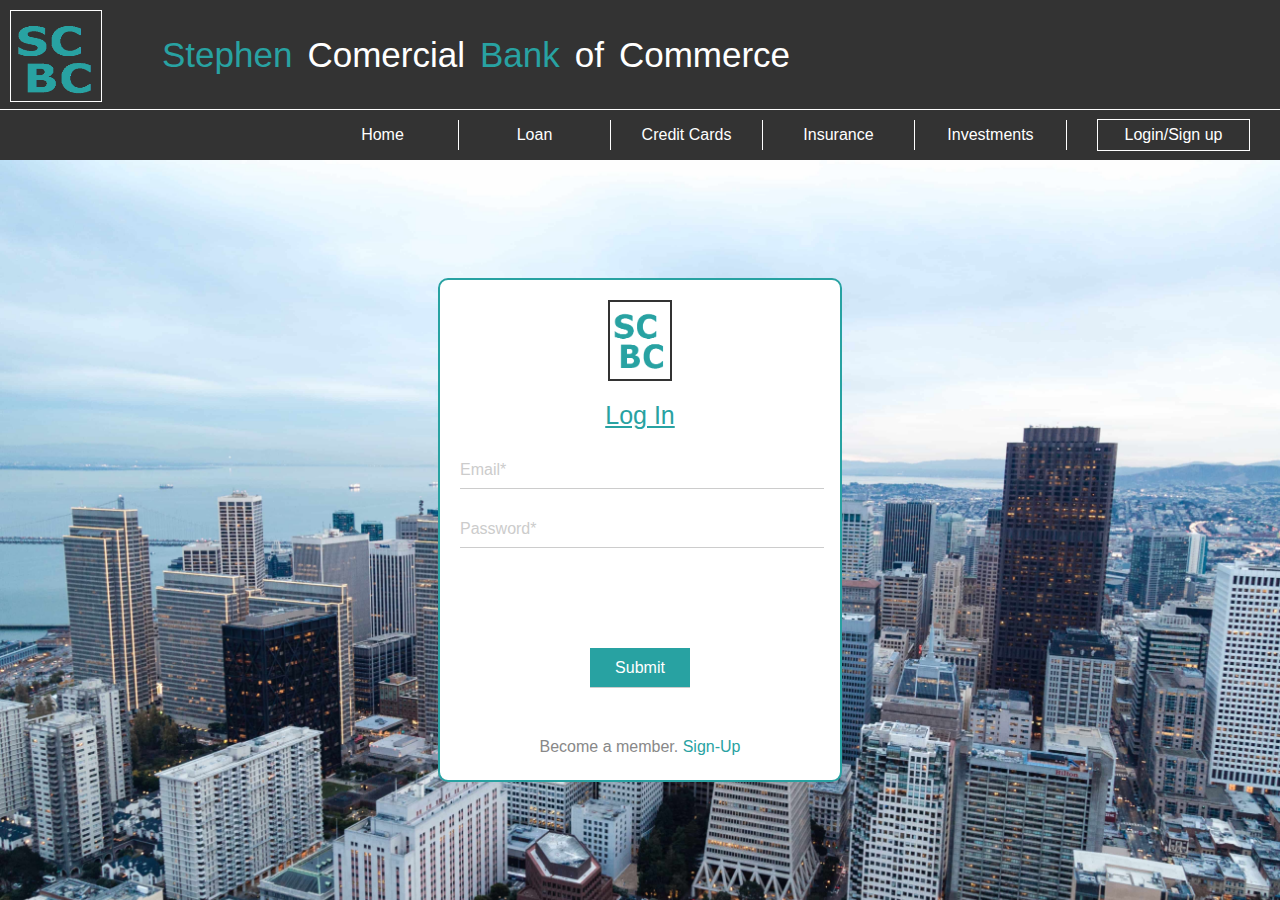
<file: applyLoan.html>
<!DOCTYPE html>
<html lang="en">
<head>
    <meta charset="UTF-8">
    <meta name="viewport" content="width=device-width, initial-scale=1.0">
    <title>Loan Calculator</title>
    
    <script src="https://ajax.googleapis.com/ajax/libs/jquery/3.4.1/jquery.min.js"></script>
    <link rel="stylesheet" href="css/header.css">
    <link rel="stylesheet" href="css/utility.css">
    <link rel="stylesheet" type="text/css" href="css/loan.css">
    <link rel="stylesheet" type="text/css" href="css/loggedInHeader.css">
    <script src="js/storage.js">
    
    </script>
    <script>
        function checkLogin() {
    var status=sessionStorage.getItem("currentUser");
    if(status===null){
        alert("You need to login first!!");
        window.open('login.html','_self');
    }
}
    </script>

    <style>
      tr:nth-of-type(odd) {
      background-color:#ccc;
    }
    
    
    </style>

    <script>
        checkLogin();
             var interest=0;
             var tenure=0;
             var a=0;
             var payment=0;
             var balance=0;

     function userValidation(){

        var bol=true;

        var validate=document.getElementById("loan").value;
        var tenurevalidate=document.getElementById("tenure").value;

        if(validate==""&& tenurevalidate==""){
            document.getElementById("validation").innerHTML="Please Enter the Loan Amount and tenure";
                    bol=true;

        }


        else{
            
            document.getElementById("validation").innerHTML="";
            bol=false;
        }
        return bol;
     }
    
    

     function selectLoan(inter){

        if(inter===16){
            document.getElementById("genderButton").innerHTML="Personal";
        }
        if(inter===12){
            document.getElementById("genderButton").innerHTML="Car";
        }
        if(inter===15){
            document.getElementById("genderButton").innerHTML="Education";
        }
        if(inter===11){
            document.getElementById("genderButton").innerHTML="Home";
        }

       

        
        
            interest=inter;


            
              

        }

        
        function applyLoan()
        
        {
            
            if(getTotalDebt()!==0)
            {
                alert("Sorry!! Our Policies dictate only one loan at a time. Clear your Debt First");
                return;
            }

            compute();

            var d= document.getElementById("loan").value;

            setInterestRate(interest);
            setLoanTenure(tenure);
            setInstallment(parseInt(payment.toFixed(2)));
            setTotalDebt(parseInt(d));

            document.getElementById("validation").innerHTML="Congratulations!! Loan Successfully Applied "
            document.getElementById("validation").style.color="#66ff22";
            




        }

      
        

        
      function compute(){

       
        if (userValidation()==false){


        



            interest=interest+getInterestRateFactor();
        var interestcomponent=interest;

     //var c = b.options[b.selectedIndex].value;

     var rs=0;
     var repayment=0;
     var repayment1=0;
  

 
        a = parseFloat(document.getElementById("loan").value);

        document.getElementById('loanmoney').innerHTML="$"+a;
        
        tenure=parseInt(document.getElementById("tenure").value);
        var rateofinterest=interest/100.0
        var monthly=rateofinterest/12;
         payment = a * (monthly/(1-Math.pow(
        1+monthly, -tenure)));
             
         
         
        var result="<table border='1'><tr><th class='primaryColor backgroundAccentColor'>Month #</th><th class='primaryColor backgroundAccentColor'>Balance</th>" + 
        "<th class='primaryColor backgroundAccentColor'>Interest</th><th class='primaryColor backgroundAccentColor'>Principal</th>";
         
           
           for(var count=0;count<tenure;++count)
           {

         
            var monthlyprincipal=0;
            result += "<tr align=center class='table100-head'>";
            result += "<td>" + (count + 1) + "</td>";
            result += "<td> $" + a.toFixed(2) + "</td>";
            interestcomponent = a * monthly;
            result += "<td> $" + interestcomponent.toFixed(2) + "</td>";
            monthlyPrincipal = payment - interestcomponent;
            result += "<td> $" + monthlyPrincipal.toFixed(2) + "</td>";
            result += "</tr>";
            a = a - monthlyPrincipal;


           }

          console.log(a);
          
           result += "</table>";
           document.getElementById("loanInterest").innerHTML=interest.toFixed(2)+" "+"%";
           document.getElementById("loanInstallment").innerHTML="$"+payment.toFixed(2);
           
           document.getElementById("output").innerHTML=result;
              

         

       

     
    }




      }


       

    </script>
</head>
<body class="">
    <header>
        <div class="headerContainer">
            <a href="dashBoard.html">
                <div id="logo">
                    <img src="images/logo.png" alt="logo" id="logoImage">
                </div>
            </a>
            <div id="bankName">
                <div class="logoText primaryColor">Stephen</div>
                <div class="logoText secondaryColor">Comercial</div>
                <div class="logoText primaryColor">Bank</div>
                <div class="logoText secondaryColor">of</div>
                <div class="logoText secondaryColor">Commerce</div>
            </div>
        </div>
        <div class="menuContainer">
            <div id="menu">
                <img src="images/menu_secondary.png" alt="menu" id="menuInActive" class="menuButton">
                <img src="images/menu_accent.png" alt="menu" id="menuActive" class="menuButton">
            </div>
            <div class="navContainer">
    
                <div class="navOptionContainer" id="homeOptionContainer">
                    <div id="homeOption" class="navOption" onclick="window.open('dashBoard.html','_self');">Home</div>
                </div>
    
                <div class="navOptionContainer" id="loanOptionContainer">
                    <div id="loanOption" class="navOption" onclick="window.open('applyLoan.html','_self');">Loan</div>
                    <div id="loanBlock" class="navBlock">
                        <div class="navOptionOption" onclick="window.open('applyLoan.html','_self');">Apply Loan</div>
                        <div class="navOptionOption" onclick="window.open('payInstallment.html','_self');">Pay Installment</div>
                    </div>
                </div>
    
                <div class="navOptionContainer" id="applyLoanOptionContainer">
                    <div id="applyLoanOption" class="navOption" onclick="window.open('applyLoan.html','_self');">Apply Loan</div>
                </div>
                <div class="navOptionContainer" id="payInstallmentOptionContainer">
                    <div id="payInstallmentOption" class="navOption" onclick="window.open('payInstallment.html','_self');">Pay Installment
                    </div>
                </div>
    
                <div class="navOptionContainer" id="creditScoreOptionContainer">
                    <div id="creditScoreOption" class="navOption" onclick="window.open('creditScore.html');">Credit Score</div>
                </div>
    
                <div id="logoutContainer">
                    <div class="navOption pointer" id="logout" onclick="window.open('index.html','_self'); sessionStorage.clear();">Logout</div>
    
                </div>
    
            </div>
        </div>
    </header>

<div id="content">


<div class="mainHeading">
    Apply Loan
</div>

  <div id="whole" class="complete">
      <div class="subHeading">

    
            Calculate your EMI below 
  
      </div>

 
    <div class="applyLoan">
        <div class="calculator">

     


            
            
        
                

                <div class="inputs">
                    <div class="in">


                   
                    <label class="cs">
                        Loan Amount
                    </label>
                    
            
                     
                        <input type="number" id="loan" class="textClass" required style="color: white;" >

                    </div>
        
                    <div class="in">
                        
          
                        <div id="gender">
                            <div id="genderButton">Loan Type</div>
                            <div id="genderBlock">
                                <div class="genderOption" onclick="selectLoan(12)">Car</div>
                                <div class="genderOption" onclick="selectLoan(16)">Personal</div>
                                <div class="genderOption" onclick="selectLoan(15)">Education</div>
                                <div class="genderOption" onclick="selectLoan(11)">Home</div>

        
                            </div>
                        </div>
                    </div>

                    <div id="in">

                    
        
                        <label class="cs">
                            Loan Tenure
                        </label>
                        <input type="number" id="tenure"  style="margin-left: 64px; color: white;" class="textClass" required>

                    </div>
                        
        


                </div>
                
                <div class="comp-al-buttons">
                    <div onclick="compute()" class="button caButtons"> Compute</div>

                    <div class="button caButtons" onclick="applyLoan()">
                        Apply Loan
                    </div>

                </div>
            

        </div>
 
        <div>

            <label id="validation" style="color:red;margin-left: 20%;">

            </label>
        </div>
    

    
    
    
    <div>

        <div class="headingIcon">
            Your Loan Details Below
        </div>

    <div class="loanDataDetails">   
        <div class="loanData">
            <img src="images/loanmoney.png" class="loanDataImage">
            <div id="loanmoney" class="loanDataData">
              Prinicpal
    
            </div>
            
        </div>
    
        <div class="loanData">
            <img src="images/emi.png" class="loanDataImage">
            <div id="loanInterest" class="loanDataData">
                Interest
            </div>
        </div>
    
        <div class="loanData">
            <img src="images/emi_icon.png" class="loanDataImage" >
            <div id="loanInstallment"class="loanDataData">
                EMI
            </div>
        </div>


    </div>

    <div id="validat">
        <label id="validation">

        </label>


    </div>
   
    
    
    
</div>

<div class="headingIcon">
    Mortrage Schedule 
</div>
    
    <div id="output" class="output1">
    

    </div>
    </div>

</div>
</div>

    
    
</body>
</html>
</file>
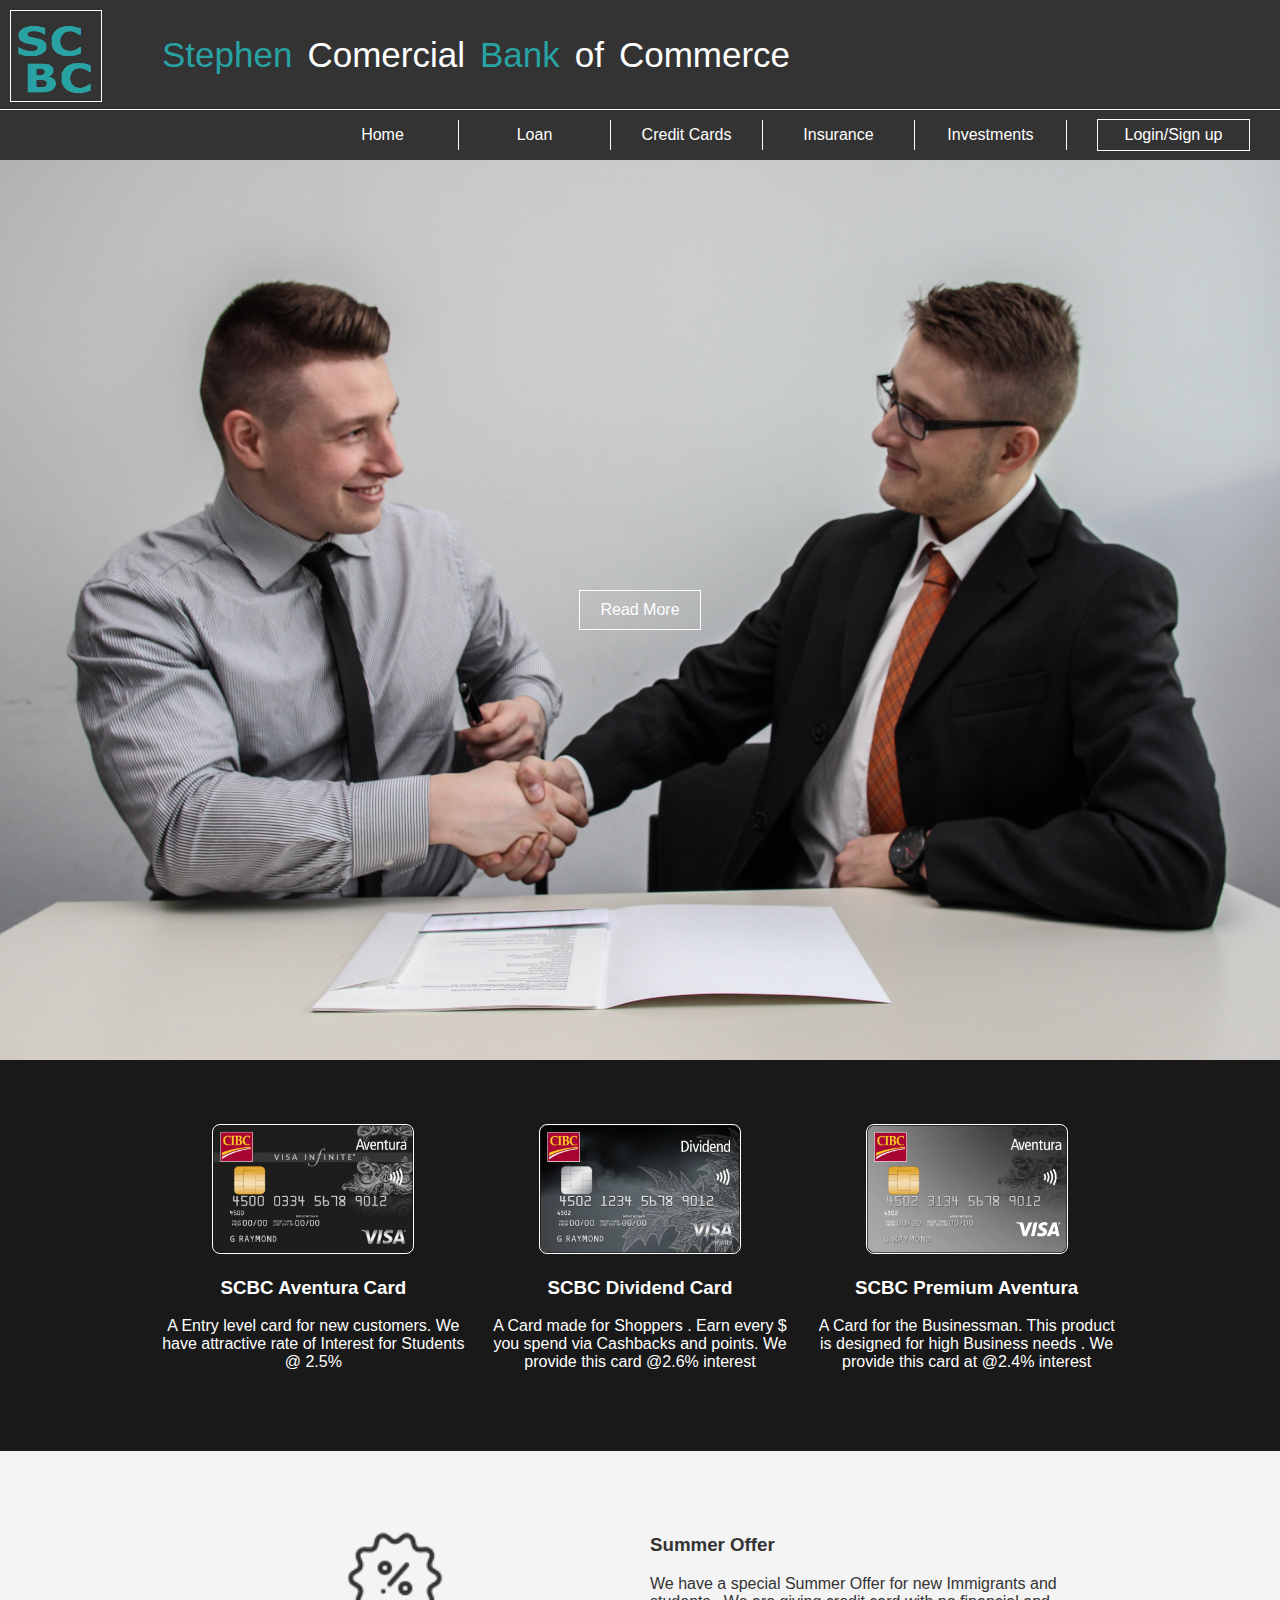
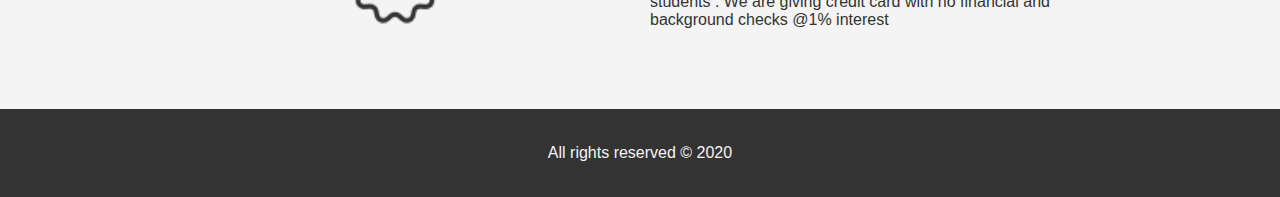
<file: creditCards.html>
<!DOCTYPE html>
<html lang="en">
<head>
    <meta charset="UTF-8">
    <title>Credit Cards</title>
    <link rel="stylesheet" type="text/css" href="css/offers.css">
    <link rel="stylesheet" href="css/header.css">
    <link rel="stylesheet" href="css/utility.css">

    
</head>
<body>
    
    <header>
        <div class="headerContainer" >
            <a href="index.html"><div id="logo">
                <img src="images/logo.png" alt="logo" id="logoImage">
            </div></a>
            <div id="bankName">
                <div class="logoText primaryColor">Stephen</div>
                <div class="logoText secondaryColor">Comercial</div>
                <div class="logoText primaryColor">Bank</div>
                <div class="logoText secondaryColor">of</div>
                <div class="logoText secondaryColor">Commerce</div>
            </div>
        </div>
        <div class="menuContainer">
            <div id="menu">
                <img src="images/menu_secondary.png" alt="menu" id="menuInActive" class="menuButton">
                <img src="images/menu_accent.png" alt="menu" id="menuActive" class="menuButton">
            </div>
            <div class="navContainer" >
    
                <div class="navOptionContainer" id="homeOptionContainer">
                    <div id="homeOption" class="navOption" onclick="window.open('index.html');">Home</div>
                    <div id="homeBlock" class="navBlock">
                        <a href="index.html#wad-content"><div class="navOptionOption" >What is SCBC?</div></a>
                        <a href="index.html#tc"><div class="navOptionOption">What do we offer?</div></a>
                        <a href="index.html#c-a-c"><div class="navOptionOption">Contact us</div></a>
                        <a href="index.html#c-a-c"><div class="navOptionOption">About our bank</div></a>
                    </div>
                </div>
    
                <div class="navOptionContainer" id="loanOptionContainer">
                    <div id="loanOption" class="navOption" onclick="window.open('loan.html','_self');">Loan</div>
                    <div id="loanBlock" class="navBlock">
                        <div class="navOptionOption" onclick="window.open('loan.html#loanCredit','_self');">Loan Services</div>
                        <div class="navOptionOption" onclick="window.open('loan.html#latestOffers','_self');">Latest Offers</div>
                    </div>
                </div>
    
                <div class="navOptionContainer" id="creditCardsOptionContainer">
                    <div id="creditCardsOption" class="navOption" onclick="window.open('creditCards.html','_self');">Credit Cards</div>
                    <div id="creditCardsBlock" class="navBlock">
                        <div class="navOptionOption" onclick="window.open('creditCards.html#cardCredit','_self');">Credit Card Services</div>
                        <div class="navOptionOption" onclick="window.open('creditCards.html#latestOffers','_self');">Latest Offers</div>
                    </div>
                </div>
    
                <div class="navOptionContainer" id="insuranceOptionContainer">
                    <div id="insuranceOption" class="navOption" onclick="window.open('insurance.html','_self');">Insurance</div>
                    <div id="insuranceBlock" class="navBlock">
                        <div class="navOptionOption" onclick="window.open('insurance.html#insurancePremium','_self');">Insurance Services</div>
                        <div class="navOptionOption" onclick="window.open('insurance.html#latestOffers','_self');">Latest Offers</div>
                    </div>
                </div>
    
                <div class="navOptionContainer" id="aboutUsOptionContainer">
                    <div id="aboutUsOption" class="navOption" onclick="window.open('investments.html','_self');">Investments</div>
                    <div id="aboutUsBlock" class="navBlock">
                        <div class="navOptionOption" onclick="window.open('investments.html#companyOutlook','_self');">Company Outlook</div>
                        <div class="navOptionOption" onclick="window.open('investments.html#tableChartHeading','_self');">Yearly Report</div>
                    </div>
                </div>
    
                <div id="loginSignUpContainer">
                    <div class="navOption pointer" id="loginSignUp" onclick="window.open('login.html','_self');">Login/Sign up</div>
                    <div class="loginSignUpBlock">
                        <div class="loginSignUpOption pointer" onclick="window.open('login.html','_self');">Log In</div>
                        <div class="loginSignUpOption pointer" onclick="window.open('signup.html','_self');">Sign Up</div>
                    </div>
                </div>
    
            </div>
        </div>
    </header>
   
<div class="blur" >
    <a id="readMore" href="#cardCredit">
        Read More
    </a>
</div>
<div class="links" id="cardCredit">
    <div class="links-grid container">
        <div class="links-item center">
            <i class="fab fa-youtube fa-3x"></i>
            <img src="images/credit1.jpg" class="credit1">
            <h3>SCBC Aventura Card</h3>
            <p>A Entry level card for new customers. We have attractive rate of Interest for Students @ 2.5%</p>
        </div>
        <div class="links-item center">
            <i class="fas fa-chalkboard-teacher fa-3x"></i>
            <img src="images/credit2.jpg" class="credit2">
            <h3>SCBC Dividend Card</h3>
            <p>A Card made for Shoppers . Earn every $ you spend via Cashbacks and points. We provide this card @2.6% interest </p>
        </div>
        <div class="links-item center">
            <i class="fas fa-briefcase fa-3x"></i>
            <img src="images/credit3.jpg" class="credit3">
            <h3>SCBC Premium Aventura</h3>
            <p> A Card for the Businessman. This product is designed for high Business needs . We provide this card at @2.4% interest</p>
        </div>
    </div>
</div>
<div class="about bg-light" id="latestOffers">
    <div class="about-grid container">
        <div class="about-item right">
            <img src="images/icon.png" style="width: 100px;height: 100px;">
        </div>

        <div class="about-item">
            <h3 class="bg-light">Summer Offer</h3>
            <p class="bg-light">We have a special Summer Offer for new Immigrants and students . We are giving credit card with no financial and background checks @1% interest</p>
        </div>
    </div>
</div>
<div class="footer bg-dark center">
    <p>All rights reserved  &copy; 2020</p>
</div>

</body>
</html>
</file>
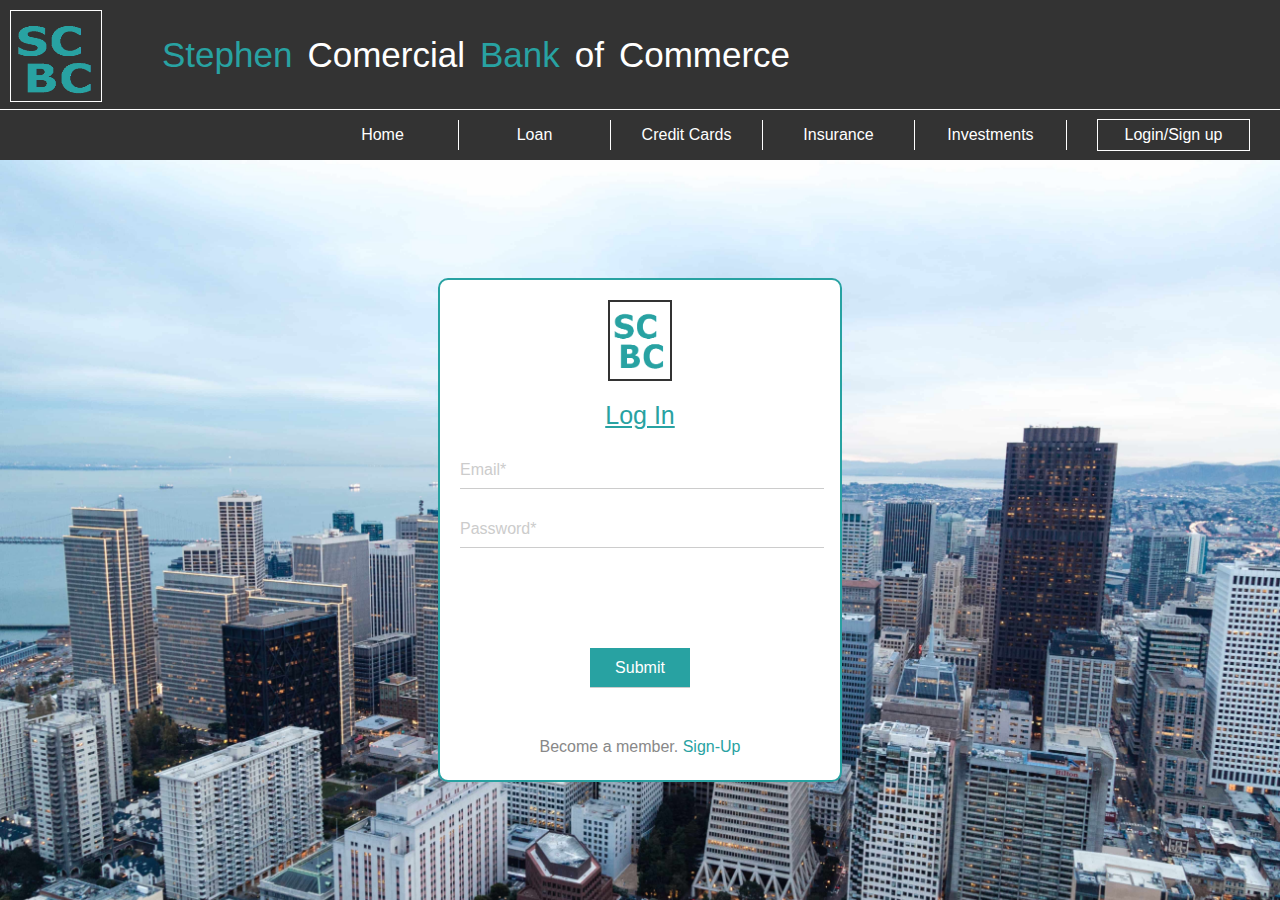
<file: creditScore.html>
<!DOCTYPE html>
<html lang="en">
<head>
    <meta charset="UTF-8">
    <title>Credit Score</title>
    <link rel="stylesheet" href="css/loggedInHeader.css">
    <link rel="stylesheet" href="css/utility.css">
    <link rel="stylesheet" href="css/creditScore.css">
    <script src="js/creditScore.js"></script>
    <script>checkLogin()</script>

</head>
<body>

    <header>
        <div class="headerContainer">
            <a href="dashBoard.html">
                <div id="logo">
                    <img src="images/logo.png" alt="logo" id="logoImage">
                </div>
            </a>
            <div id="bankName">
                <div class="logoText primaryColor">Stephen</div>
                <div class="logoText secondaryColor">Comercial</div>
                <div class="logoText primaryColor">Bank</div>
                <div class="logoText secondaryColor">of</div>
                <div class="logoText secondaryColor">Commerce</div>
            </div>
        </div>
        <div class="menuContainer">
            <div id="menu">
                <img src="images/menu_secondary.png" alt="menu" id="menuInActive" class="menuButton">
                <img src="images/menu_accent.png" alt="menu" id="menuActive" class="menuButton">
            </div>
            <div class="navContainer">
    
                <div class="navOptionContainer" id="homeOptionContainer">
                    <div id="homeOption" class="navOption" onclick="window.open('dashBoard.html','_self');">Home</div>
                </div>
    
                <div class="navOptionContainer" id="loanOptionContainer">
                    <div id="loanOption" class="navOption" onclick="window.open('applyLoan.html','_self');">Loan</div>
                    <div id="loanBlock" class="navBlock">
                        <div class="navOptionOption" onclick="window.open('applyLoan.html','_self');">Apply Loan</div>
                        <div class="navOptionOption" onclick="window.open('payInstallment.html','_self');">Pay Installment</div>
                    </div>
                </div>
    
                <div class="navOptionContainer" id="applyLoanOptionContainer">
                    <div id="applyLoanOption" class="navOption" onclick="window.open('applyLoan.html','_self');">Apply Loan</div>
                </div>
                <div class="navOptionContainer" id="payInstallmentOptionContainer">
                    <div id="payInstallmentOption" class="navOption" onclick="window.open('payInstallment.html','_self');">Pay Installment
                    </div>
                </div>
    
                <div class="navOptionContainer" id="creditScoreOptionContainer">
                    <div id="creditScoreOption" class="navOption" onclick="window.open('creditScore.html','_self');">Credit Score</div>
                </div>
    
                <div id="logoutContainer">
                    <div class="navOption pointer" id="logout" onclick="window.open('index.html','_self'); sessionStorage.clear();">Logout</div>
    
                </div>
    
            </div>
        </div>
    </header>

<section>
    <div id="mainHeading" class="primaryColor">
        Credit Score
    </div>
    <div id="contentContainer">
        <div id="mainContentContainer" class="backgroundAccentColor">
            <div class="heading1">
                Credit Score this month
            </div>
            <div id="creditScore">000</div>
            <div class="heading1">
                Additional Information
            </div>
            <div class="additionalInfo">
                <div>
                    <div>Status</div>
                    <div id="data-status">Poor</div>
                </div>
                <div>
                    <div>Interest rate</div>
                    <div id="data-interestRate">x + 20%</div>
                </div>


            </div>
        </div>
    </div>
</section>
<script>getData()</script>

</body>
</html>
</file>
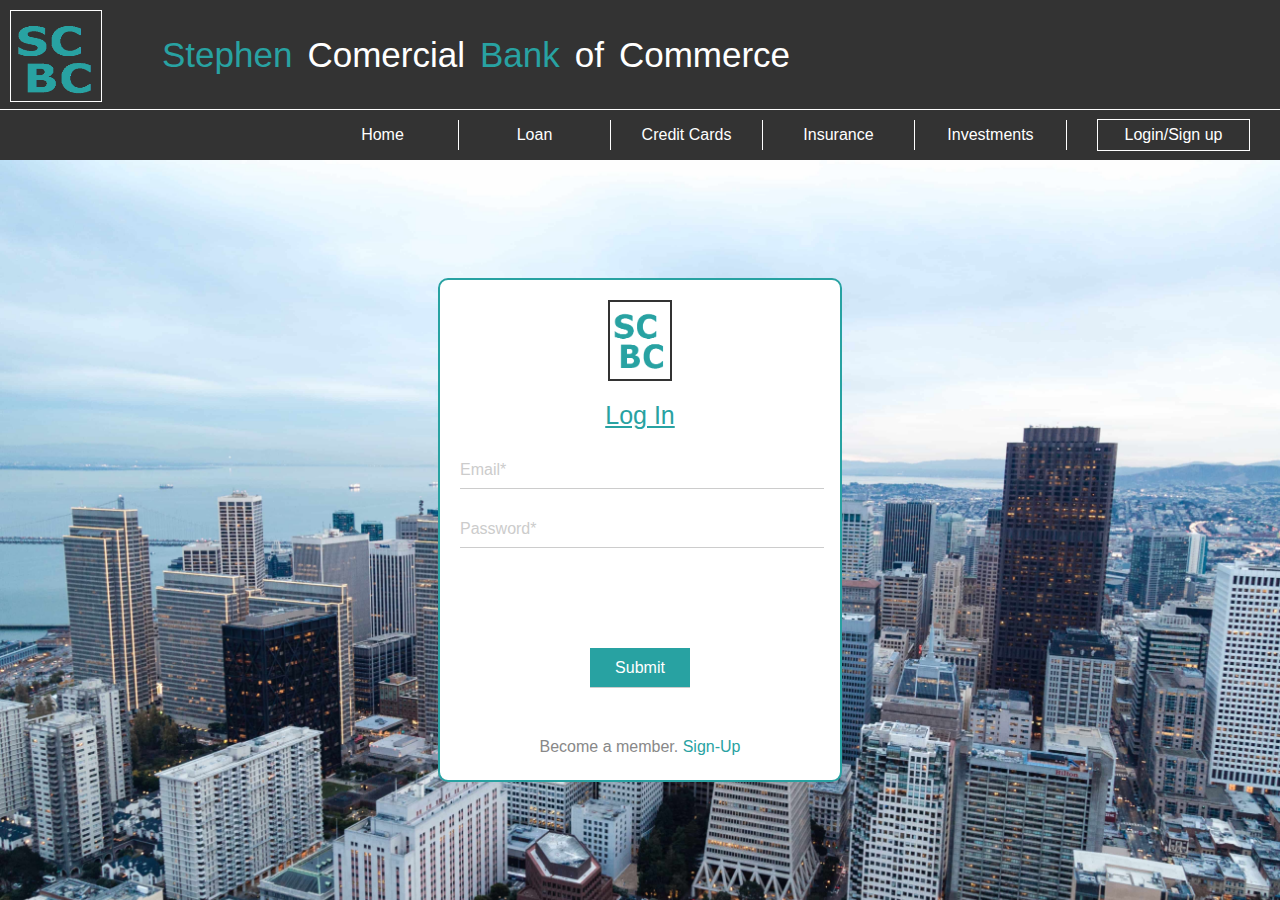
<file: dashBoard.html>
<!DOCTYPE html>
<html lang="en">
<head>
    <meta charset="UTF-8">
    <title>Dashboard</title>
    <link rel="stylesheet" href="css/loggedInHeader.css">
    <link rel="stylesheet" href="css/utility.css">
    <link rel="stylesheet" href="css/dashBoard.css">
    <script src="js/dashBoard.js"></script>
    <script>checkLogin()</script>
</head>
<body>

<header>
    <div class="headerContainer">
        <a href="dashBoard.html">
            <div id="logo">
                <img src="images/logo.png" alt="logo" id="logoImage">
            </div>
        </a>
        <div id="bankName">
            <div class="logoText primaryColor">Stephen</div>
            <div class="logoText secondaryColor">Comercial</div>
            <div class="logoText primaryColor">Bank</div>
            <div class="logoText secondaryColor">of</div>
            <div class="logoText secondaryColor">Commerce</div>
        </div>
    </div>
    <div class="menuContainer">
        <div id="menu">
            <img src="images/menu_secondary.png" alt="menu" id="menuInActive" class="menuButton">
            <img src="images/menu_accent.png" alt="menu" id="menuActive" class="menuButton">
        </div>
        <div class="navContainer">

            <div class="navOptionContainer" id="homeOptionContainer">
                <div id="homeOption" class="navOption" onclick="window.open('dashBoard.html','_self');">Home</div>
            </div>

            <div class="navOptionContainer" id="loanOptionContainer">
                <div id="loanOption" class="navOption" onclick="window.open('applyLoan.html','_self');">Loan</div>
                <div id="loanBlock" class="navBlock">
                    <div class="navOptionOption" onclick="window.open('applyLoan.html','_self');">Apply Loan</div>
                    <div class="navOptionOption" onclick="window.open('payInstallment.html','_self');">Pay Installment</div>
                </div>
            </div>

            <div class="navOptionContainer" id="applyLoanOptionContainer">
                <div id="applyLoanOption" class="navOption" onclick="window.open('applyLoan.html','_self');">Apply Loan</div>
            </div>
            <div class="navOptionContainer" id="payInstallmentOptionContainer">
                <div id="payInstallmentOption" class="navOption" onclick="window.open('payInstallment.html','_self');">Pay Installment
                </div>
            </div>

            <div class="navOptionContainer" id="creditScoreOptionContainer">
                <div id="creditScoreOption" class="navOption" onclick="window.open('creditScore.html');">Credit Score</div>
            </div>

            <div id="logoutContainer">
                <div class="navOption pointer" id="logout" onclick="window.open('index.html','_self'); sessionStorage.clear();">Logout</div>

            </div>

        </div>
    </div>
</header>

<section>
    <div id="mainHeading" class="primaryColor">
        Profile
    </div>
    <div id="contentContainer">
        <div id="sideInfoBar" class="backgroundAccentColor">
            <div class="heading1">
                Basic Information
            </div>
            <img id="profileImage" src="https://source.unsplash.com/800x800/?business-man" alt="Profile Picture">
            <div id="basicDetails">
                <div class="dataIdentifier">
                    <div>Name</div>
                    <div>Age</div>
                    <div>Gender</div>
                </div>
                <div class="dataInformation">
                    <div class="data-name">Namesdfghjhgfdfghjhghjcc</div>
                    <div class="data-age">Agefghjkjhgfghjkhgrtgyhj</div>
                    <div class="data-gender">Genderfghjhgfghjkhgghjkc</div>
                </div>
            </div>
        </div>
        <div id="mainContentContainer" class="backgroundAccentColor">
            <div class="heading1">
                About Me
            </div>
            <div id="completeDetails">
                <div id="column1">
                    <div class="dataIdentifier">
                        <div>Name</div>
                        <div>Age</div>
                        <div>Date of birth</div>
                        <div>Gender</div>
                        <div>Email</div>
                    </div>
                    <div class="dataInformation">
                        <div class="data-name">Namefghjhgfdfghnnhgfdghjhgf</div>
                        <div class="data-age">Age</div>
                        <div class="data-DoB">Date of birth</div>
                        <div class="data-gender">Gender</div>
                        <div class="data-email">Email</div>
                    </div>
                </div>
                <div id="column2">
                    <div class="dataIdentifier">
                        <div>Phone No.</div>
                        <div>Address Line 1</div>
                        <div>Address Line 1</div>
                        <div>Credit Score</div>
                        <div>Next Installment</div>
                    </div>
                    <div class="dataInformation">
                        <div class="data-phNo">Phone No.</div>
                        <div class="data-adLine1">Address Line 1</div>
                        <div class="data-adLine2">Address Line 1</div>
                        <div onclick="window.open('creditScore.html','_self')" style="display: flex;
                        flex-direction: row">
                            <div class="pointer underLine hover">
                                Check Here
                            </div>
                        </div>
                        <div onclick="window.open('payInstallment.html','_self')" style="display: flex;
                        flex-direction: row">
                            <div style="color: #28a2a2" id="payInstallment" class="data-installment">$380.50
                            </div>
                            <div class="pointer underLine hover">
                                Pay Here
                            </div>
                        </div>
                    </div>
                </div>

            </div>
            <div id="newOffers" >
                <div class="heading1">COVID-19 Relief Programs</div>
                <div id="newOfferText">SCBC is offering temporary relief to clients facing financial hardship. You can
                    ask for more time to make your payments on your mortgages, loans, lines of credit and credit cards.
                    <br>You can defer your regular payments for up to 6 months if you're experiencing financial hardship.
                    <br>If your financial situation has been impacted by COVID-19, you can defer your upcoming credit card
                    payments and benefit from a reduced interest rate of 10.99% on your CIBC credit card.
                    <br>Payments on loans and lines of credit can be deferred up to 2 months to help manage financial
                    challenges caused by COVID-19.
                </div>
            </div>
        </div>
    </div>
</section>
<script>getData()</script>
</body>
</html>
</file>
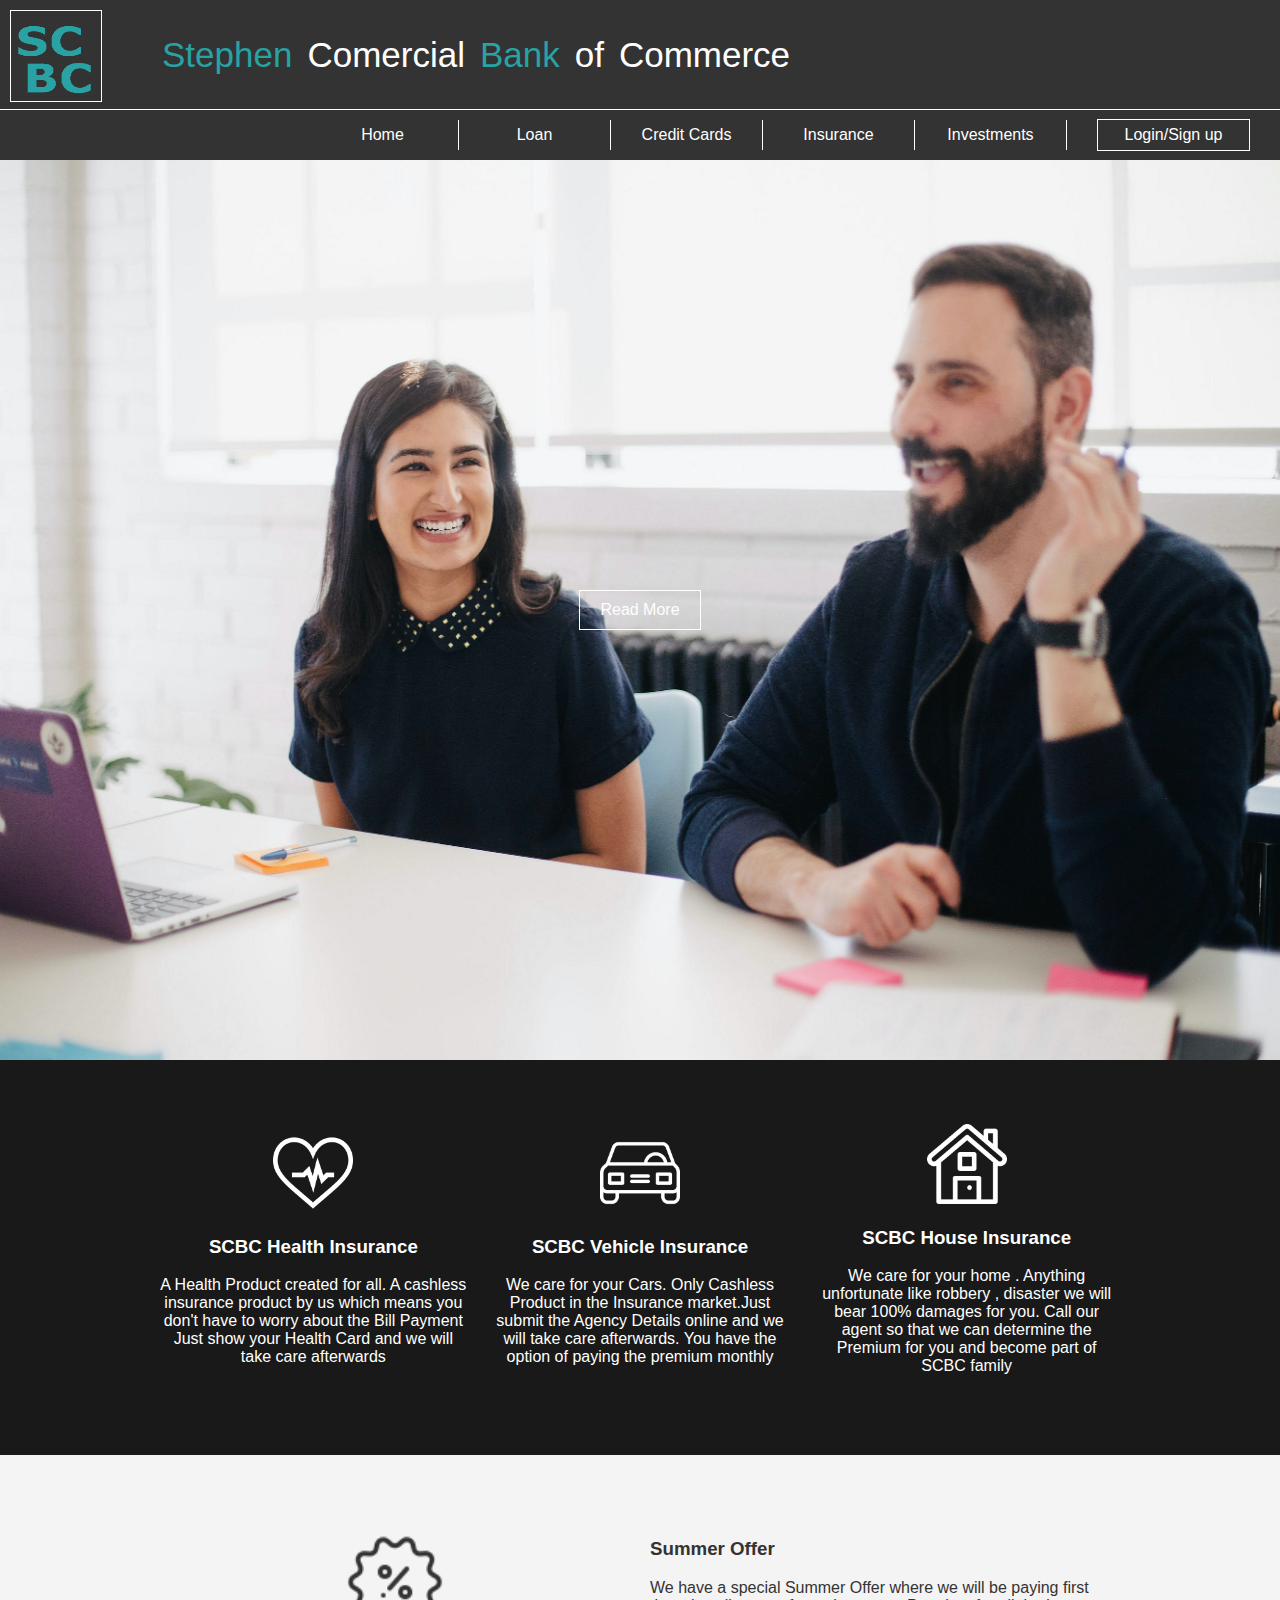
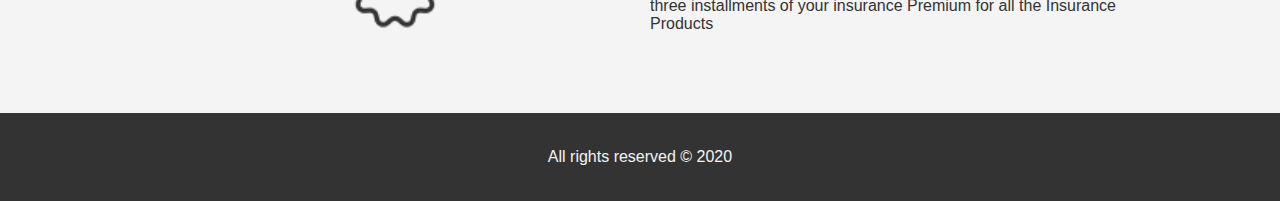
<file: insurance.html>
<!DOCTYPE html>
<html lang="en">
<head>
    <meta charset="UTF-8">
    <title>Insurance Products</title>
    <link rel="stylesheet" type="text/css" href="css/insurancepr.css">
    <link rel="stylesheet" href="css/header.css">
    <link rel="stylesheet" href="css/utility.css">

    
</head>
<body>
    
    <header>
        <div class="headerContainer" >
            <a href="index.html"><div id="logo">
                <img src="images/logo.png" alt="logo" id="logoImage">
            </div></a>
            <div id="bankName">
                <div class="logoText primaryColor">Stephen</div>
                <div class="logoText secondaryColor">Comercial</div>
                <div class="logoText primaryColor">Bank</div>
                <div class="logoText secondaryColor">of</div>
                <div class="logoText secondaryColor">Commerce</div>
            </div>
        </div>
        <div class="menuContainer">
            <div id="menu">
                <img src="images/menu_secondary.png" alt="menu" id="menuInActive" class="menuButton">
                <img src="images/menu_accent.png" alt="menu" id="menuActive" class="menuButton">
            </div>
            <div class="navContainer" >
    
                <div class="navOptionContainer" id="homeOptionContainer">
                    <div id="homeOption" class="navOption" onclick="window.open('index.html');">Home</div>
                    <div id="homeBlock" class="navBlock">
                        <a href="index.html#wad-content"><div class="navOptionOption" >What is SCBC?</div></a>
                        <a href="index.html#tc"><div class="navOptionOption">What do we offer?</div></a>
                        <a href="index.html#c-a-c"><div class="navOptionOption">Contact us</div></a>
                        <a href="index.html#c-a-c"><div class="navOptionOption">About our bank</div></a>
                    </div>
                </div>
    
                <div class="navOptionContainer" id="loanOptionContainer">
                    <div id="loanOption" class="navOption" onclick="window.open('loan.html','_self');">Loan</div>
                    <div id="loanBlock" class="navBlock">
                        <div class="navOptionOption" onclick="window.open('loan.html#loanCredit','_self');">Loan Services</div>
                        <div class="navOptionOption" onclick="window.open('loan.html#latestOffers','_self');">Latest Offers</div>
                    </div>
                </div>
    
                <div class="navOptionContainer" id="creditCardsOptionContainer">
                    <div id="creditCardsOption" class="navOption" onclick="window.open('creditCards.html','_self');">Credit Cards</div>
                    <div id="creditCardsBlock" class="navBlock">
                        <div class="navOptionOption" onclick="window.open('creditCards.html#cardCredit','_self');">Credit Card Services</div>
                        <div class="navOptionOption" onclick="window.open('creditCards.html#latestOffers','_self');">Latest Offers</div>
                    </div>
                </div>
    
                <div class="navOptionContainer" id="insuranceOptionContainer">
                    <div id="insuranceOption" class="navOption" onclick="window.open('insurance.html','_self');">Insurance</div>
                    <div id="insuranceBlock" class="navBlock">
                        <div class="navOptionOption" onclick="window.open('insurance.html#insurancePremium','_self');">Insurance Services</div>
                        <div class="navOptionOption" onclick="window.open('insurance.html#latestOffers','_self');">Latest Offers</div>
                    </div>
                </div>
    
                <div class="navOptionContainer" id="aboutUsOptionContainer">
                    <div id="aboutUsOption" class="navOption" onclick="window.open('investments.html','_self');">Investments</div>
                    <div id="aboutUsBlock" class="navBlock">
                        <div class="navOptionOption" onclick="window.open('investments.html#companyOutlook','_self');">Company Outlook</div>
                        <div class="navOptionOption" onclick="window.open('investments.html#tableChartHeading','_self');">Yearly Report</div>
                    </div>
                </div>
    
                <div id="loginSignUpContainer">
                    <div class="navOption pointer" id="loginSignUp" onclick="window.open('login.html','_self');">Login/Sign up</div>
                    <div class="loginSignUpBlock">
                        <div class="loginSignUpOption pointer" onclick="window.open('login.html','_self');">Log In</div>
                        <div class="loginSignUpOption pointer" onclick="window.open('signup.html','_self');">Sign Up</div>
                    </div>
                </div>
    
            </div>
        </div>
    </header>
   
<div class="blur" >
    <a id="readMore" href="#insurancePremium">
        Read More
    </a>
</div>
<div class="links" id="insurancePremium">
    <div class="links-grid container">
        <div class="links-item center">
            <i class="fab fa-youtube fa-3x"></i>
            <img src="images/health.png" style="width:80px">
            <h3>SCBC Health Insurance</h3>
            <p>A Health Product created for all. A cashless insurance product by us which means you don't have to worry about the Bill Payment 
                Just show your Health Card and we will take care afterwards
            </p>
        </div>
        <div class="links-item center">
            <i class="fas fa-chalkboard-teacher fa-3x"></i>
            <img src="images/carloan.png" style="width: 80px;">
            <h3>SCBC Vehicle Insurance</h3>
            <p>We care for your Cars. Only Cashless Product in the Insurance market.Just submit the Agency Details online and we will take care 
                afterwards. You have the option of paying the premium monthly </p>
        </div>
        <div class="links-item center">
            <i class="fas fa-briefcase fa-3x"></i>
            <img src="images/house.png" style="width:80px;">
            <h3>SCBC House Insurance</h3>
            <p> We care for your home . Anything unfortunate like robbery , disaster we will bear 100% damages for you. Call our agent so that we can determine the Premium for you and become part of SCBC family </p>
        </div>
    </div>
</div>
<div class="about bg-light" id="latestOffers">
    <div class="about-grid container">
        <div class="about-item right">
            <img src="images/icon.png" style="width: 100px;height: 100px;">
        </div>

        <div class="about-item">
            <h3 class="bg-light">Summer Offer</h3>
            <p class="bg-light">We have a special Summer Offer where we will be paying first three installments of your insurance Premium for all the Insurance Products </p>
        </div>
    </div>
</div>
<div class="footer bg-dark center">
    <p>All rights reserved  &copy; 2020</p>
</div>

</body>
</html>
</file>
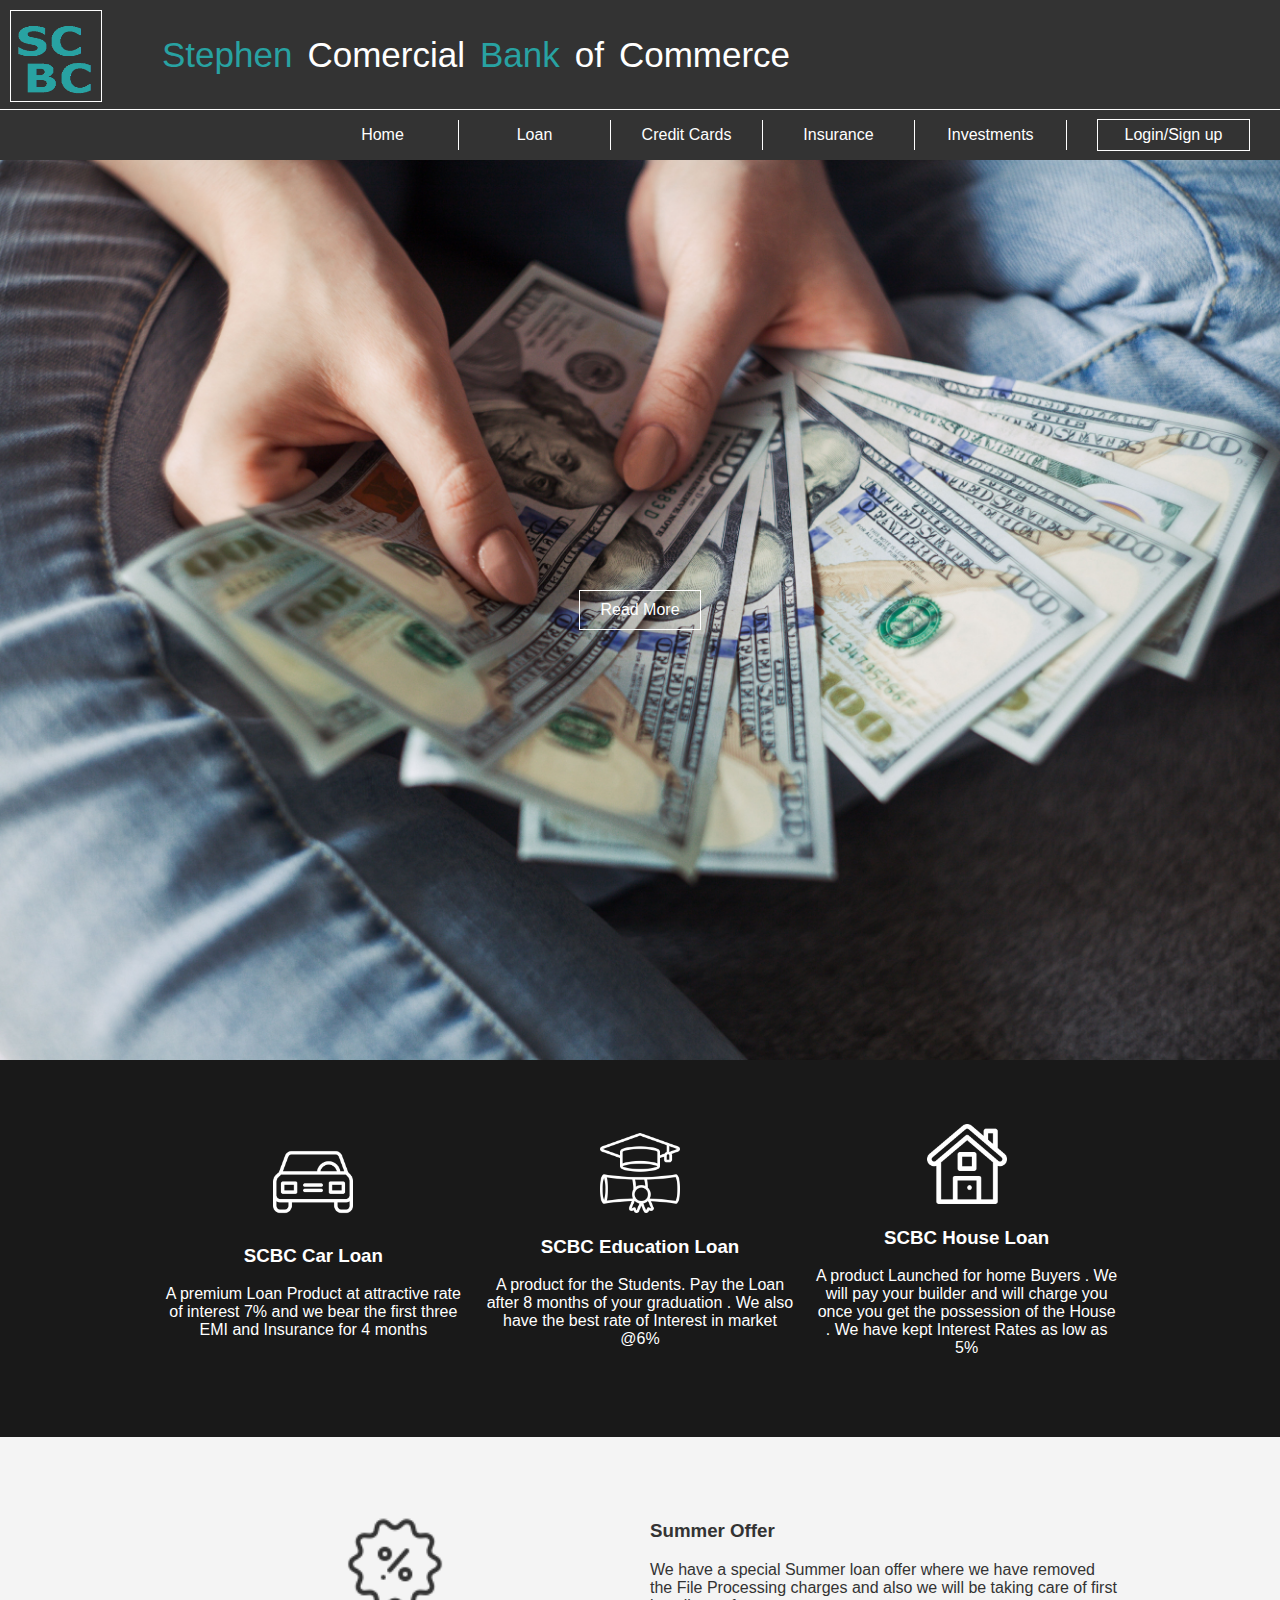
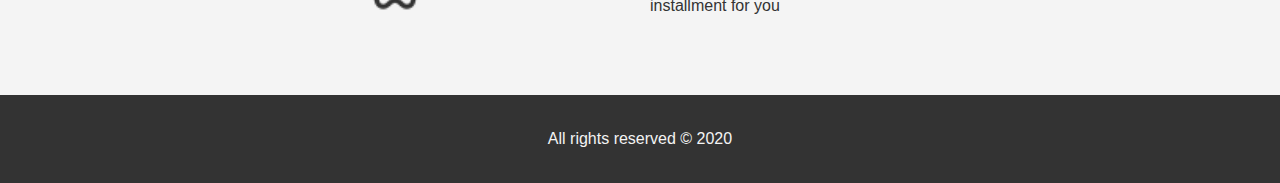
<file: loan.html>
<!DOCTYPE html>
<html lang="en">
<head>
    <meta charset="UTF-8">
    <title>Loan Products</title>
    <link rel="stylesheet" type="text/css" href="css/loanoffers.css">
    <link rel="stylesheet" href="css/header.css">
    <link rel="stylesheet" href="css/utility.css">

    
</head>
<body>
    
    <header>
        <div class="headerContainer" >
            <a href="index.html"><div id="logo">
                <img src="images/logo.png" alt="logo" id="logoImage">
            </div></a>
            <div id="bankName">
                <div class="logoText primaryColor">Stephen</div>
                <div class="logoText secondaryColor">Comercial</div>
                <div class="logoText primaryColor">Bank</div>
                <div class="logoText secondaryColor">of</div>
                <div class="logoText secondaryColor">Commerce</div>
            </div>
        </div>
        <div class="menuContainer">
            <div id="menu">
                <img src="images/menu_secondary.png" alt="menu" id="menuInActive" class="menuButton">
                <img src="images/menu_accent.png" alt="menu" id="menuActive" class="menuButton">
            </div>
            <div class="navContainer" >
    
                <div class="navOptionContainer" id="homeOptionContainer">
                    <div id="homeOption" class="navOption" onclick="window.open('index.html');">Home</div>
                    <div id="homeBlock" class="navBlock">
                        <a href="index.html#wad-content"><div class="navOptionOption" >What is SCBC?</div></a>
                        <a href="index.html#tc"><div class="navOptionOption">What do we offer?</div></a>
                        <a href="index.html#c-a-c"><div class="navOptionOption">Contact us</div></a>
                        <a href="index.html#c-a-c"><div class="navOptionOption">About our bank</div></a>
                    </div>
                </div>
    
                <div class="navOptionContainer" id="loanOptionContainer">
                    <div id="loanOption" class="navOption" onclick="window.open('loan.html','_self');">Loan</div>
                    <div id="loanBlock" class="navBlock">
                        <div class="navOptionOption" onclick="window.open('loan.html#loanCredit','_self');">Loan Services</div>
                        <div class="navOptionOption" onclick="window.open('loan.html#latestOffers','_self');">Latest Offers</div>
                    </div>
                </div>
    
                <div class="navOptionContainer" id="creditCardsOptionContainer">
                    <div id="creditCardsOption" class="navOption" onclick="window.open('creditCards.html','_self');">Credit Cards</div>
                    <div id="creditCardsBlock" class="navBlock">
                        <div class="navOptionOption" onclick="window.open('creditCards.html#cardCredit','_self');">Credit Card Services</div>
                        <div class="navOptionOption" onclick="window.open('creditCards.html#latestOffers','_self');">Latest Offers</div>
                    </div>
                </div>
    
                <div class="navOptionContainer" id="insuranceOptionContainer">
                    <div id="insuranceOption" class="navOption" onclick="window.open('insurance.html','_self');">Insurance</div>
                    <div id="insuranceBlock" class="navBlock">
                        <div class="navOptionOption" onclick="window.open('insurance.html#insurancePremium','_self');">Insurance Services</div>
                        <div class="navOptionOption" onclick="window.open('insurance.html#latestOffers','_self');">Latest Offers</div>
                    </div>
                </div>
    
                <div class="navOptionContainer" id="aboutUsOptionContainer">
                    <div id="aboutUsOption" class="navOption" onclick="window.open('investments.html','_self');">Investments</div>
                    <div id="aboutUsBlock" class="navBlock">
                        <div class="navOptionOption" onclick="window.open('investments.html#companyOutlook','_self');">Company Outlook</div>
                        <div class="navOptionOption" onclick="window.open('investments.html#tableChartHeading','_self');">Yearly Report</div>
                    </div>
                </div>
    
                <div id="loginSignUpContainer">
                    <div class="navOption pointer" id="loginSignUp" onclick="window.open('login.html','_self');">Login/Sign up</div>
                    <div class="loginSignUpBlock">
                        <div class="loginSignUpOption pointer" onclick="window.open('login.html','_self');">Log In</div>
                        <div class="loginSignUpOption pointer" onclick="window.open('signup.html','_self');">Sign Up</div>
                    </div>
                </div>
    
            </div>
        </div>
    </header>
   
<div class="blur" >
    <a id="readMore" href="#loanCredit">
        Read More
    </a>
</div>
<div class="links" id="loanCredit">
    <div class="links-grid container">
        <div class="links-item center">
            <i class="fab fa-youtube fa-3x"></i>
            <img src="images/carloan.png" style="width: 80px;">
            <h3>SCBC Car Loan</h3>
            <p>A premium Loan Product at attractive rate of interest 7% and we bear the first three EMI and Insurance for 4 months</p>
        </div>
        <div class="links-item center">
            <i class="fas fa-chalkboard-teacher fa-3x"></i>
            <img src="images/education.png" style="width: 80px;">
            <h3>SCBC Education Loan</h3>
            <p>A product for the Students. Pay the Loan after 8 months of your graduation . We also have the best rate of Interest in market @6% </p>
        </div>
        <div class="links-item center">
            <i class="fas fa-briefcase fa-3x"></i>
            <img src="images/house.png" style="width: 80px;">
            <h3>SCBC House Loan</h3>
            <p> A product Launched for home Buyers . We will pay your builder and will charge you once you get the possession of the House . We have kept Interest Rates as low as 5%</p>
        </div>
    </div>
</div>
<div class="about bg-light" id="latestOffers">
    <div class="about-grid container">
        <div class="about-item right">
            <img src="images/icon.png" style="width: 100px;height: 100px;">
        </div>

        <div class="about-item">
            <h3 class="bg-light">Summer Offer</h3>
            <p class="bg-light">We have a special Summer loan offer where we have removed the File Processing charges and also we will be taking care of first installment for you</p>
        </div>
    </div>
</div>
<div class="footer bg-dark center">
    <p>All rights reserved  &copy; 2020</p>
</div>

</body>
</html>
</file>
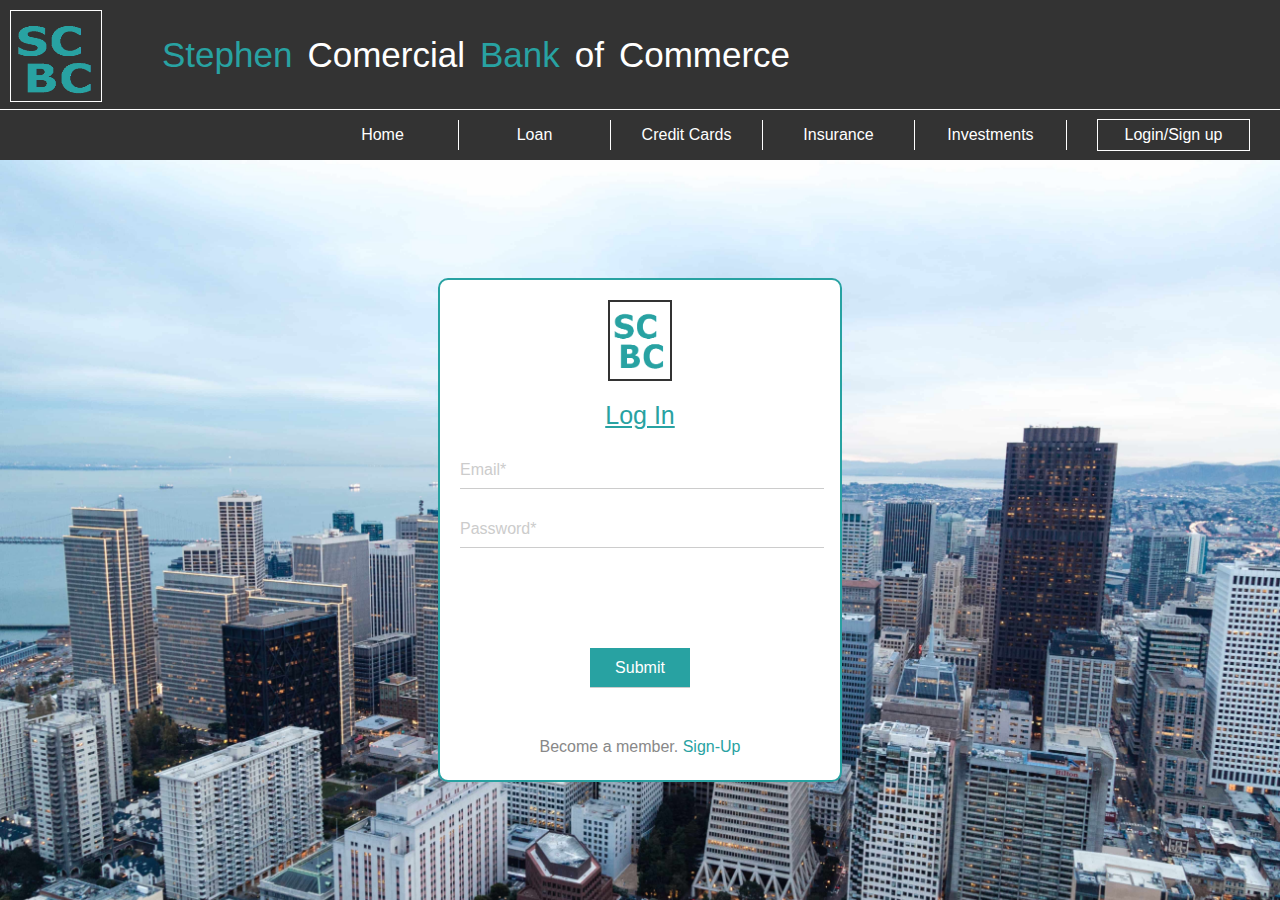
<file: login.html>
<!DOCTYPE html>
<html lang="en">
<head>
    <meta charset="UTF-8">
    <title>Log-In</title>
    <link rel="stylesheet" href="library/font-awesome-4.7.0/css/font-awesome.css">
    <script src="https://ajax.googleapis.com/ajax/libs/jquery/3.4.1/jquery.min.js"></script>
    <script src="js/login.js"></script>
    <link rel="stylesheet" href="css/LS.css">
    <link rel="stylesheet" href="css/header.css">
    <link rel="stylesheet" href="css/utility.css">
</head>
<body>

    <header>
        <div class="headerContainer" >
            <a href="index.html"><div id="logo">
                <img src="images/logo.png" alt="logo" id="logoImage">
            </div></a>
            <div id="bankName">
                <div class="logoText primaryColor">Stephen</div>
                <div class="logoText secondaryColor">Comercial</div>
                <div class="logoText primaryColor">Bank</div>
                <div class="logoText secondaryColor">of</div>
                <div class="logoText secondaryColor">Commerce</div>
            </div>
        </div>
        <div class="menuContainer">
            <div id="menu">
                <img src="images/menu_secondary.png" alt="menu" id="menuInActive" class="menuButton">
                <img src="images/menu_accent.png" alt="menu" id="menuActive" class="menuButton">
            </div>
            <div class="navContainer" >
    
                <div class="navOptionContainer" id="homeOptionContainer">
                    <div id="homeOption" class="navOption" onclick="window.open('index.html');">Home</div>
                    <div id="homeBlock" class="navBlock">
                        <a href="index.html#wad-content"><div class="navOptionOption" >What is SCBC?</div></a>
                        <a href="index.html#tc"><div class="navOptionOption">What do we offer?</div></a>
                        <a href="index.html#c-a-c"><div class="navOptionOption">Contact us</div></a>
                        <a href="index.html#c-a-c"><div class="navOptionOption">About our bank</div></a>
                    </div>
                </div>
    
                <div class="navOptionContainer" id="loanOptionContainer">
                    <div id="loanOption" class="navOption" onclick="window.open('loan.html','_self');">Loan</div>
                    <div id="loanBlock" class="navBlock">
                        <div class="navOptionOption" onclick="window.open('loan.html#loanCredit','_self');">Loan Services</div>
                        <div class="navOptionOption" onclick="window.open('loan.html#latestOffers','_self');">Latest Offers</div>
                    </div>
                </div>
    
                <div class="navOptionContainer" id="creditCardsOptionContainer">
                    <div id="creditCardsOption" class="navOption" onclick="window.open('creditCards.html','_self');">Credit Cards</div>
                    <div id="creditCardsBlock" class="navBlock">
                        <div class="navOptionOption" onclick="window.open('creditCards.html#cardCredit','_self');">Credit Card Services</div>
                        <div class="navOptionOption" onclick="window.open('creditCards.html#latestOffers','_self');">Latest Offers</div>
                    </div>
                </div>
    
                <div class="navOptionContainer" id="insuranceOptionContainer">
                    <div id="insuranceOption" class="navOption" onclick="window.open('insurance.html','_self');">Insurance</div>
                    <div id="insuranceBlock" class="navBlock">
                        <div class="navOptionOption" onclick="window.open('insurance.html#insurancePremium','_self');">Insurance Services</div>
                        <div class="navOptionOption" onclick="window.open('insurance.html#latestOffers','_self');">Latest Offers</div>
                    </div>
                </div>
    
                <div class="navOptionContainer" id="aboutUsOptionContainer">
                    <div id="aboutUsOption" class="navOption" onclick="window.open('investments.html','_self');">Investments</div>
                    <div id="aboutUsBlock" class="navBlock">
                        <div class="navOptionOption" onclick="window.open('investments.html#companyOutlook','_self');">Company Outlook</div>
                        <div class="navOptionOption" onclick="window.open('investments.html#tableChartHeading','_self');">Yearly Report</div>
                    </div>
                </div>
    
                <div id="loginSignUpContainer">
                    <div class="navOption pointer" id="loginSignUp" onclick="window.open('login.html','_self');">Login/Sign up</div>
                    <div class="loginSignUpBlock">
                        <div class="loginSignUpOption pointer" onclick="window.open('login.html','_self');">Log In</div>
                        <div class="loginSignUpOption pointer" onclick="window.open('signup.html','_self');">Sign Up</div>
                    </div>
                </div>
    
            </div>
        </div>
    </header>

<div class="container">
    <div class="contentContainer" style="height: 500px;width: 400px">

        <div class="textImage">
            <div class="userImageIcon">
            </div>
            <div class="primaryColor" style="font-size: 25px;margin-top: 20px;text-decoration: underline;">Log In</div>
        </div>

        <form class="dataInput" onsubmit="return false">
            <div class="validationLabel" id="validationLabel"></div>

            <p class="input-container">
                <input type="email" id="input-email" class="login-input" required>
                <label for="input-email" unselectable="on" id="label-email">Email*</label>
            </p>


            <p class="input-container">
                <input type="password" id="input-password" class="login-input" required>
                <label for="input-password" unselectable="on" id="label-password">Password*</label>
            </p>

            <input type="submit" name="Sign Up" id="signUpButton" style="margin-top: 100px" onclick="Login()">


        </form>

        <div class="loginLine" style="margin-top: 50px">
            <p style="display: inline;color: #888888">Become a member. </p>
            <a class="loginButton" href="signup.html" id="loginButton">Sign-Up</a>
        </div>


    </div>
</div>

<script src="js/LS.js"></script>

</body>
</html>
</file>
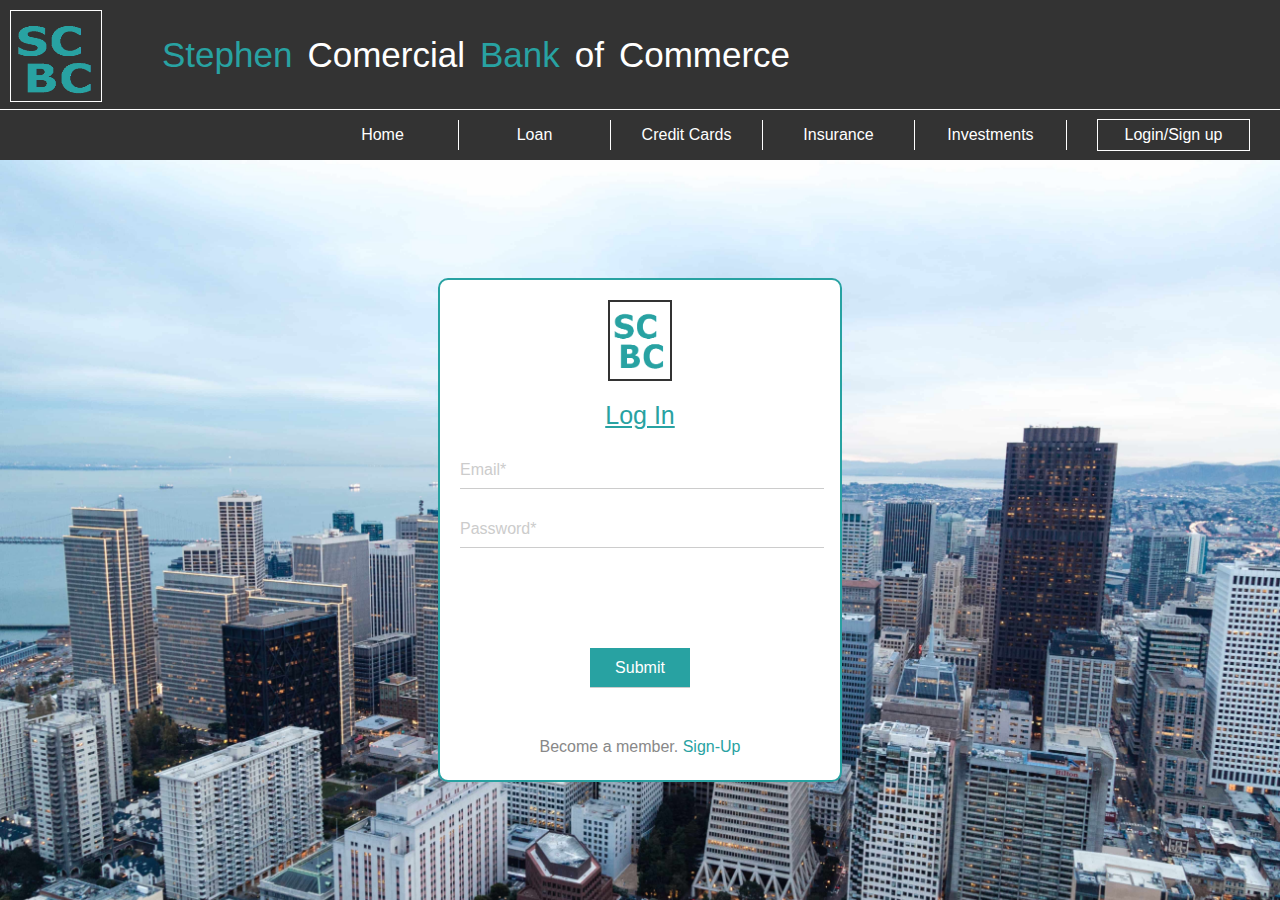
<file: payInstallment.html>
<!DOCTYPE html>
<html lang="en">
<head>
    <meta charset="UTF-8">
    <title>Pay Installment</title>
    <link rel="stylesheet" href="css/loggedInHeader.css">
    <link rel="stylesheet" href="css/utility.css">
    <link rel="stylesheet" href="css/payInstallment.css">
    <script src="js/payInstallment.js"></script>
    <script>checkLogin()</script>

</head>
<body>
    <header>
        <div class="headerContainer">
            <a href="dashBoard.html">
                <div id="logo">
                    <img src="images/logo.png" alt="logo" id="logoImage">
                </div>
            </a>
            <div id="bankName">
                <div class="logoText primaryColor">Stephen</div>
                <div class="logoText secondaryColor">Comercial</div>
                <div class="logoText primaryColor">Bank</div>
                <div class="logoText secondaryColor">of</div>
                <div class="logoText secondaryColor">Commerce</div>
            </div>
        </div>
        <div class="menuContainer">
            <div id="menu">
                <img src="images/menu_secondary.png" alt="menu" id="menuInActive" class="menuButton">
                <img src="images/menu_accent.png" alt="menu" id="menuActive" class="menuButton">
            </div>
            <div class="navContainer">
    
                <div class="navOptionContainer" id="homeOptionContainer">
                    <div id="homeOption" class="navOption" onclick="window.open('dashBoard.html','_self');">Home</div>
                </div>
    
                <div class="navOptionContainer" id="loanOptionContainer">
                    <div id="loanOption" class="navOption" onclick="window.open('applyLoan.html','_self');">Loan</div>
                    <div id="loanBlock" class="navBlock">
                        <div class="navOptionOption" onclick="window.open('applyLoan.html','_self');">Apply Loan</div>
                        <div class="navOptionOption" onclick="window.open('payInstallment.html','_self');">Pay Installment</div>
                    </div>
                </div>
    
                <div class="navOptionContainer" id="applyLoanOptionContainer">
                    <div id="applyLoanOption" class="navOption" onclick="window.open('applyLoan.html','_self');">Apply Loan</div>
                </div>
                <div class="navOptionContainer" id="payInstallmentOptionContainer">
                    <div id="payInstallmentOption" class="navOption" onclick="window.open('payInstallment.html','_self');">Pay Installment
                    </div>
                </div>
    
                <div class="navOptionContainer" id="creditScoreOptionContainer">
                    <div id="creditScoreOption" class="navOption" onclick="window.open('creditScore.html');">Credit Score</div>
                </div>
    
                <div id="logoutContainer">
                    <div class="navOption pointer" id="logout" onclick="window.open('index.html','_self'); sessionStorage.clear();">Logout</div>
    
                </div>
    
            </div>
        </div>
    </header>

<section>
    <div id="mainHeading" class="primaryColor">
        Pay Installment
    </div>
    <div id="contentContainer">
        <div id="mainContentContainer" class="backgroundAccentColor">
            <div class="heading1">
                Installment
            </div>
            <div class="payInstallmentContent">
                <div>
                    <div>
                        <label for="amount">$</label>
                        <input type="number" id="amount">
                    </div>

                    <div id="payNow" onclick="payNow()">Pay Now</div>

                </div>
                <div>
                    <img src="images/tick.png" alt="tick" id="tickImage">
                    <img src="images/cross.png" alt="cross" id="crossImage">
                    <div id="statusLabel">Amount Payed</div>
                </div>
            </div>
            <div>
                <div class="heading1">
                    Additional Information
                </div>
                <div class="additionalInfo">
                    <div>
                        <div>Monthly Payment</div>
                        <div id="data-installment">$620</div>
                    </div>
                    <div>
                        <div>Amount owed</div>
                        <div id="data-totalDebt">$9999</div>
                    </div>


                </div>
            </div>

        </div>
    </div>
</section>
<script>getData()</script>
 
</body>
</html>
</file>
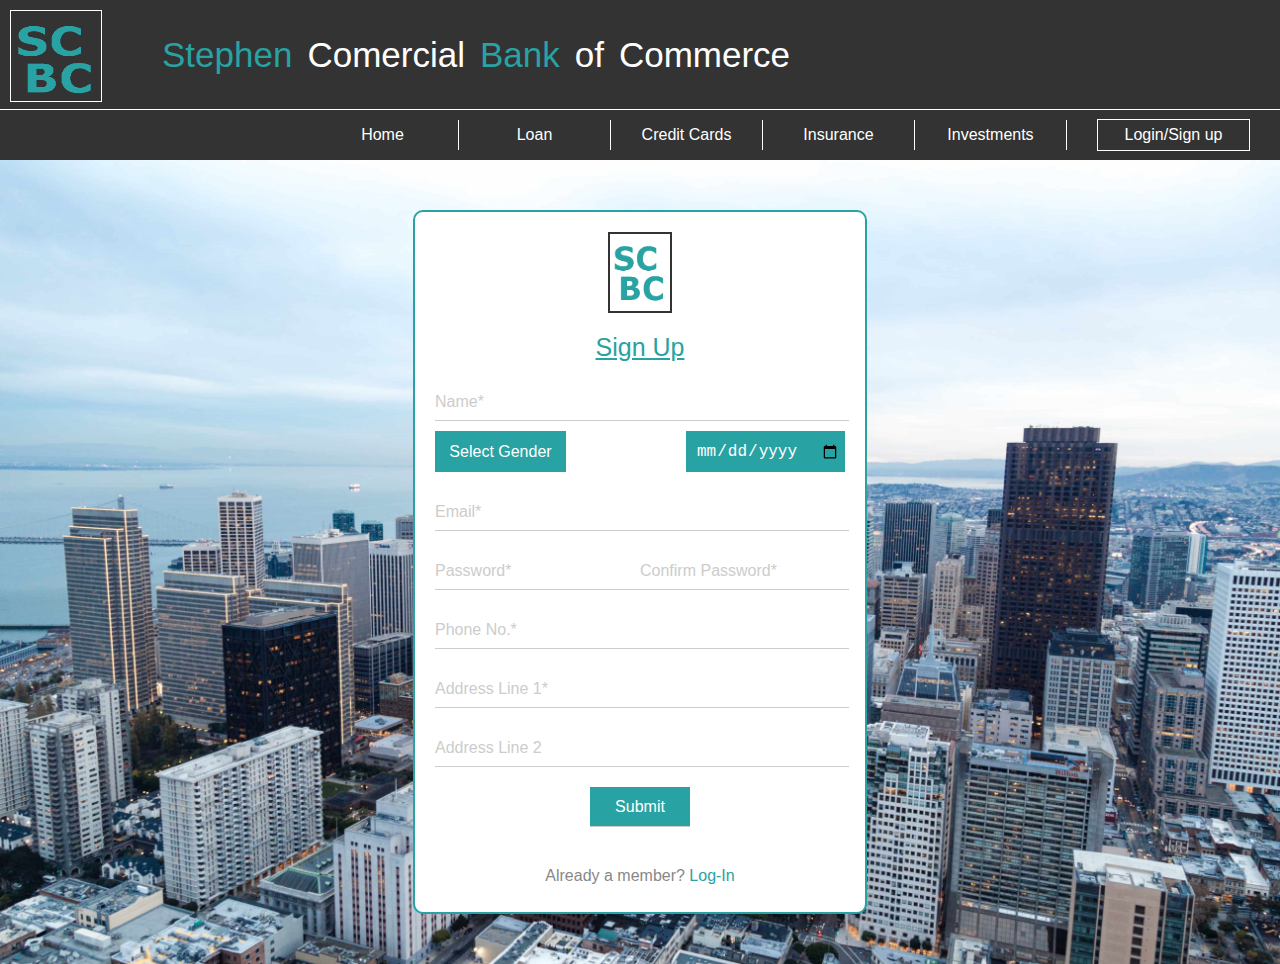
<file: signup.html>
<!DOCTYPE html>
<html lang="en">
<head>
    <meta charset="UTF-8">
    <title>Sign-Up</title>
    <link rel="stylesheet" href="css/LS.css">
    <link rel="stylesheet" href="library/font-awesome-4.7.0/css/font-awesome.css">
    <script src="https://ajax.googleapis.com/ajax/libs/jquery/3.4.1/jquery.min.js"></script>
    <script src="js/signup.js"></script>
    <link rel="stylesheet" href="css/header.css">
    <link rel="stylesheet" href="css/utility.css">

</head>
<body>
    <header>
        <div class="headerContainer" >
            <a href="index.html"><div id="logo">
                <img src="images/logo.png" alt="logo" id="logoImage">
            </div></a>
            <div id="bankName">
                <div class="logoText primaryColor">Stephen</div>
                <div class="logoText secondaryColor">Comercial</div>
                <div class="logoText primaryColor">Bank</div>
                <div class="logoText secondaryColor">of</div>
                <div class="logoText secondaryColor">Commerce</div>
            </div>
        </div>
        <div class="menuContainer">
            <div id="menu">
                <img src="images/menu_secondary.png" alt="menu" id="menuInActive" class="menuButton">
                <img src="images/menu_accent.png" alt="menu" id="menuActive" class="menuButton">
            </div>
            <div class="navContainer" >
    
                <div class="navOptionContainer" id="homeOptionContainer">
                    <div id="homeOption" class="navOption" onclick="window.open('index.html');">Home</div>
                    <div id="homeBlock" class="navBlock">
                        <a href="index.html#wad-content"><div class="navOptionOption" >What is SCBC?</div></a>
                        <a href="index.html#tc"><div class="navOptionOption">What do we offer?</div></a>
                        <a href="index.html#c-a-c"><div class="navOptionOption">Contact us</div></a>
                        <a href="index.html#c-a-c"><div class="navOptionOption">About our bank</div></a>
                    </div>
                </div>
    
                <div class="navOptionContainer" id="loanOptionContainer">
                    <div id="loanOption" class="navOption" onclick="window.open('loan.html','_self');">Loan</div>
                    <div id="loanBlock" class="navBlock">
                        <div class="navOptionOption" onclick="window.open('loan.html#loanCredit','_self');">Loan Services</div>
                        <div class="navOptionOption" onclick="window.open('loan.html#latestOffers','_self');">Latest Offers</div>
                    </div>
                </div>
    
                <div class="navOptionContainer" id="creditCardsOptionContainer">
                    <div id="creditCardsOption" class="navOption" onclick="window.open('creditCards.html','_self');">Credit Cards</div>
                    <div id="creditCardsBlock" class="navBlock">
                        <div class="navOptionOption" onclick="window.open('creditCards.html#cardCredit','_self');">Credit Card Services</div>
                        <div class="navOptionOption" onclick="window.open('creditCards.html#latestOffers','_self');">Latest Offers</div>
                    </div>
                </div>
    
                <div class="navOptionContainer" id="insuranceOptionContainer">
                    <div id="insuranceOption" class="navOption" onclick="window.open('insurance.html','_self');">Insurance</div>
                    <div id="insuranceBlock" class="navBlock">
                        <div class="navOptionOption" onclick="window.open('insurance.html#insurancePremium','_self');">Insurance Services</div>
                        <div class="navOptionOption" onclick="window.open('insurance.html#latestOffers','_self');">Latest Offers</div>
                    </div>
                </div>
    
                <div class="navOptionContainer" id="aboutUsOptionContainer">
                    <div id="aboutUsOption" class="navOption" onclick="window.open('investments.html','_self');">Investments</div>
                    <div id="aboutUsBlock" class="navBlock">
                        <div class="navOptionOption" onclick="window.open('investments.html#companyOutlook','_self');">Company Outlook</div>
                        <div class="navOptionOption" onclick="window.open('investments.html#tableChartHeading','_self');">Yearly Report</div>
                    </div>
                </div>
    
                <div id="loginSignUpContainer">
                    <div class="navOption pointer" id="loginSignUp" onclick="window.open('login.html','_self');">Login/Sign up</div>
                    <div class="loginSignUpBlock">
                        <div class="loginSignUpOption pointer" onclick="window.open('login.html','_self');">Log In</div>
                        <div class="loginSignUpOption pointer" onclick="window.open('signup.html','_self');">Sign Up</div>
                    </div>
                </div>
    
            </div>
        </div>
    </header>
<div class="container"  style="padding: 50px 0 50px 0;">
    <div class="contentContainer">

        <div class="textImage">
            <div class="userImageIcon">
            </div>
            <div class="primaryColor" style="font-size: 25px;margin-top: 20px;text-decoration: underline;">Sign Up</div>
        </div>

        <form class="dataInput" onsubmit="return false">
            <div class="validationLabel" id="validationLabel"></div>
            <p class="input-container">
                <input type="text" id="input-name" class="login-input" required>
                <label for="input-name" unselectable="on" id="label-name">Name*</label>
            </p>
            <div class="flex-horizontal" style="margin-top: 10px">
                <div id="gender">
                    <div id="genderButton">Select Gender</div>
                    <div id="genderBlock">
                        <div class="genderOption" onclick="selectGender('Male')">Male</div>
                        <div class="genderOption" onclick="selectGender('Female')">Female</div>
                        <div class="genderOption" onclick="selectGender('Other')">Other</div>

                    </div>
                </div>
                <input type="date" id="input-DoB">
            </div>

            <p class="input-container">
                <input type="email" id="input-email" class="login-input" required>
                <label for="input-email" unselectable="on" id="label-email">Email*</label>
            </p>

            <div class="flex-horizontal">
                <p class="input-container">
                    <input type="password" id="input-password" class="login-input" required>
                    <label for="input-password" unselectable="on" id="label-password">Password*</label>
                </p>
                <p class="input-container">
                    <input type="password" id="input-confirmPassword" class="login-input" required>
                    <label for="input-confirmPassword" unselectable="on" id="label-confirmPassword">Confirm Password*</label>
                </p>
            </div>
            <p class="input-container">
                <input type="number" id="input-phNo" class="login-input" data-inputmask="'mask': '(999) 999-9999'" required>
                <label for="input-phNo" unselectable="on" id="label-phNo">Phone No.*</label>
            </p>
            <p class="input-container">
                <input type="text" id="input-adLine1" class="login-input" required>
                <label for="input-adLine1" unselectable="on" id="label-adLine1">Address Line 1*</label>
            </p>
            <p class="input-container">
                <input type="text" id="input-adLine2" class="login-input">
                <label for="input-adLine2" unselectable="on" id="label-adLine2">Address Line 2</label>
            </p>
            <input type="submit" name="Sign Up" id="signUpButton" onclick="Signup()">
        </form>

        <div class="loginLine">
            <p style="display: inline;color: #888888">Already a member? </p>
            <a class="loginButton" href="login.html" id="loginButton">Log-In</a>
        </div>

    </div>

</div>
<script src="js/LS.js"></script>

</body>
</html>
</file>
<file: css/header.css>
html {
    height: 100%;
    max-width: 100vw;
    font-family: Arial, Helvetica, sans-serif;

}
body {
    height: 100%;
    margin: 0;
}
header {
    width: 100%;
    height: 160px;
    background-color: #333333;
    display: flex;
    flex-direction: column;
}

a {
    text-decoration: none;
}

.headerContainer {
    box-sizing: border-box;
    display: flex;
    flex-direction: row;
    width: 100%;
    height: 110px;
    border-bottom: 1px solid white;
}

#logo {
    width: 90px;
    height: 90px;
    margin: 10px;
    border: 1px solid white;
}

#logoImage {
    height: 90px;
    width: 90px;
}

#bankName {
    display: flex;
    flex-direction: row;
    align-items: center;
    margin-left: 50px;
}

.logoText {
    font-size: 35px;
    margin-right: 15px;
}

#menu {
    display: none;
}

.menuButton {
    height: 30px;
    width: 30px;
}

.navContainer {
    display: flex;
    flex-direction: row;
    height: 50px;
    align-items: center;
    justify-content: flex-end;

}

.navOptionContainer {
    display: flex;
    flex-direction: column;
    align-items: center;
    height: 50px;
}

.navOption {
    display: flex;
    align-items: center;
    justify-content: center;
    color: white;
    margin: 10px 0 10px 0;
    height: 30px;
    width: 111px;
    padding: 0 20px 0 20px;
    border-right: 1px solid white;
    cursor: pointer;
}

.navOption:hover {
    margin: 0;
    display: flex;
    align-items: center;
    color: #333333;
    background-color: white;
    font-size: 18px;
    height: 47px;
    padding: 0 20px 0 20px;
    border-bottom: 3px solid #333333;
    transition: 0.5s;
}

.navBlock {
    margin: 49px 0 0 0;
}

.navOptionOption {
    display: flex;
    align-items: center;
    justify-content: center;
    width: 152px;
    height: 50px;
    font-size: 13px;
    background-color: #333333;
    color: white;
    border-bottom: 1px solid #717171;
    cursor: pointer;
}

.navOptionOption:hover {
    font-size: 15px;
    background-color: white;
    color: #333333;
    border-top: 1px solid #333333;
    transition: 0.3s;
}

.navOptionOption:active {
    width: 160px;
    color: #28a2a2;
    transition: 0.3s;
}


/*Home Option Hover*/

#homeBlock {
    display: none;
    z-index: 1;
    position: absolute;
}

#homeOptionContainer:hover #homeBlock {
    display: block;
}

/*Loan Option Hover*/

#loanBlock {
    display: none;
    z-index: 1;
    position: absolute;
}

#loanOptionContainer:hover #loanBlock {
    display: block;
}

/*Credit Cards Option Hover*/

#creditCardsBlock {
    display: none;
    z-index: 1;
    position: absolute;
}

#creditCardsOptionContainer:hover #creditCardsBlock {
    display: block;
}

/*Insurance Option Hover*/

#insuranceBlock {
    display: none;
    z-index: 1;
    position: absolute;
}

#insuranceOptionContainer:hover #insuranceBlock {
    display: block;
}

/*About Us Option Hover*/

#aboutUsBlock {
    display: none;
    z-index: 1;
    position: absolute;
}

#aboutUsOptionContainer:hover #aboutUsBlock {
    display: block;
}

/*Login/SignUp Option Hover*/

.loginSignUpBlock {
    display: none;
    z-index: 1;
    position: absolute;
}

#loginSignUpContainer {
    width: 213px;
}

#loginSignUp {
    margin: 0 30px 0 30px;
    border: 1px solid white;
}

#loginSignUpContainer:hover .loginSignUpBlock {
    display: block;
}

#loginSignUpContainer:hover #loginSignUp {
    border-top: 6px solid #333333;
    border-bottom: none;
    display: flex;
    justify-content: center;
    margin: 0 20px 0 20px;
    height: 44px;
    width: 130px;
    background-color: white;
    color: #333333;
    transition: 0.5s;
}

.loginSignUpOption {
    display: flex;
    align-items: center;
    justify-content: center;
    width: 172px;
    height: 50px;
    margin: 0 0 0 20px;
    background-color: #333333;
    color: white;
    border-bottom: 1px solid #717171;
}

.loginSignUpOption:hover {
    font-size: 18px;
    background-color: white;
    color: #333333;
    border-top: 1px solid #333333;
    transition: 0.3s;
}

.loginSignUpOption:active {
    width: 180px;
    height: 50px;
    margin: 0 0 0 12px;
    color: #28a2a2;
}

@media only screen and (max-width: 975px) {
    .navOption {
        width: 80px;
        font-size: 12px;
    }

    .navOption:hover {
        font-size: 14px;
    }

    .navOptionOption {
        width: 121px;
        font-size: 10px;
    }

    .navOptionOption:hover {
        font-size: 12px;
    }
}

@media only screen and (max-width: 835px) {

    header {
        height: 144px;
    }
    .headerContainer{
        height: 93px;
    }
    #bankName {
        margin-left: 15px;
    }

    .logoText {
        font-size: 21px;
        margin-right: 7px;
    }

    #logo {
        width: 70px;
        height: 70px;
        margin: 10px;
        border: 1px solid white;
    }

    #logoImage {
        height: 70px;
        width: 70px;
    }
    .menuContainer{
        z-index: 1;
    }
    #menu {
        display: flex;
        height: 50px;
        width: 50px;
        align-items: center;
        justify-content: center;
        border: 1px solid white;
    }

    .menuContainer:hover #menu{
        background-color: white;
        border-bottom: none;
    }

    #menuActive {
        display: none;
    }

    .menuContainer:hover #menuInActive {
        display: none;
    }

    .menuContainer:hover #menuActive {
        display: block
    }

    .menuContainer:hover .navContainer{
        display: flex;
    }
    .navContainer {
        display: none;
        height: 300px;
        z-index: 1;
        flex-direction: column;
        background-color: #333333;
    }

    #menu:hover .navContainer {
        display: none;
    }

    .navOptionContainer {
        width: 100%;
    }

    .navOption {
        border-right: none;
        border-bottom: 1px solid #717171;
        width: 150px;
        height: 50px;
        margin: 0;
    }

    .navBlock {
        visibility: hidden;
    }

    .loginSignUpBlock {
        visibility: hidden;
    }

    #loginSignUpContainer {
        display: flex;
        justify-content: center;
        width: 100%;
    }

    #loginSignUp {
        margin: 0;
    }

    #loginSignUpContainer:hover #loginSignUp {
        margin: 0;
        width: 170px;
    }



}
</file>
<file: css/utility.css>
.primaryColor{
    color: #28a2a2;
}
.secondaryColor{
    color: white;
}
.accentColor{
    color: #333333;
}
.backgroundPrimaryColor{
    background-color: #28a2a2;
}
.backgroundSecondaryColor{
    background-color: white;
}
.backgroundAccentColor{
    background-color: #333333;
}
.shadow {
    box-shadow: 5px 5px 5px #000000;
}
.pointer{
    cursor: pointer;
}
.underLine{
    text-decoration: underline;
}
</file>
<file: css/loan.css>
#input::-webkit-inner-spin-button{
      visibility: hidden;
  }
  #input:focus {
      outline-width: 0;
  }

  .textClass{
    background-color: #333333;
    
    border: none;
    border-bottom:1px solid white;
  }


.headingIcon{

  font-size:18px;
  border-bottom: 2px solid #28a2a2;
  margin:40px 40px;
  color: #28a2a2;
  font-weight: 400;
  padding-top: 40px;
}

.content{
  display: flex;
  flex-direction: column;
}



.mainHeading{

  font-size: 30px;
  border-bottom: 2px solid #28a2a2;
  margin:40px 40px;
  color: #28a2a2;
  font-weight: 700;

}

.subHeading{

  font-size: 25px;
  border-bottom: 2px solid #28a2a2;
  margin:40px 20px;
  color: #28a2a2;
  font-weight: 550;
  padding:20px 0 0 0 ;

}
.inputs{
  display: flex;
  flex-direction: row;
  justify-content: center;
  align-items: center;
  padding:30px 0;

}
  
.in{

  margin-right: 30px;
}

.comp-al-buttons{
display: flex;
flex-direction: row;
justify-content:center;
align-items: center;
}

.caButtons{
  margin: 20px;
}
  

.loanDataDetails{
  display: flex;
  flex-direction: row;
  justify-content: space-around;
  align-items: center;
}

.loanData{
  display: flex;
  flex-direction: row;
  justify-content: center;
  align-items: center;

}

.loanDataData{
  margin-left:30px;
  color:white;
}

.loanDataImage{
  width:50px;
  height:50px;
}
  
  #loan{
    margin-left:60px;
  }
  
  
  .spacing{

    padding-left: 25px;
  }
  
  .emi2{
    color: #28a2a2;
    padding-top: 18px;
    padding-left:20px;
    font-weight: 700;
    border-bottom: 2px solid #28a2a2;
    width:94%;
    
  }
  
  .complete{
    background-color:#333333 ;
    margin-top: 20px;
    margin-left: 40px;
    width: calc(100% - 80px);
  }
  
  html{
    height: 100%;
    max-width: 100vw;
    font-family: Arial, Helvetica, sans-serif;
  }

  body{
    height: 100%;
    margin: 0;
  }


#alignment{
  padding-left:55px;
  padding-top: 45px;
  color: #28a2a2;
  font-size: 30px;
  font-weight: 700;
  border-bottom: 2px solid #28a2a2;
  width:94%;
  
  


}

.bgcolor{
  background-color: #FFE933 ;
}

.cs{
    color:#28a2a2;
    font-size: 22px;
  
}

.hh{
    background-color: springgreen;
    padding-left: 400px;
}

.align{
    font-size:20px;
    padding-left: 90px;
    padding-top: 80px;
    float: left;
}

input{
    font-size: 15px;
}

.align2{
    font-size: 20px;
    padding-left: 650px;
    padding-top: 110px;
    margin-top: 10px;
    width: 80%;
    
}

select{
    font-size: 20px;
}

.align3{
    font-size: 20px;
    padding-left: 90px;
    padding-top: 20px;
}

button{
    font-size: 20px;
    border-radius: 4px;
}

.align4{
    padding-left: 90px;
    padding-top: 30px;
    margin-top: 100px;

}

th{
    color: white;
    background-color:#333333;
}

.output1{
  padding-left:100px;
  padding-top: 20px;
  background-repeat: no-repeat;

}

.test{
  background-image: url("money.png");
  background-repeat: no-repeat;
}











.limiter {
    width: 100%;
    margin: 0 auto;
  }
  
  .container-table100 {
    width: 100%;
    min-height: 100vh;
    background: #c850c0;
    background: -webkit-linear-gradient(45deg, #4158d0, #c850c0);
    background: -o-linear-gradient(45deg, #4158d0, #c850c0);
    background: -moz-linear-gradient(45deg, #4158d0, #c850c0);
    background: linear-gradient(45deg, #4158d0, #c850c0);
  
    display: -webkit-box;
    display: -webkit-flex;
    display: -moz-box;
    display: -ms-flexbox;
    display: flex;
    align-items: center;
    justify-content: center;
    flex-wrap: wrap;
    padding: 10px 10px;
  }
  
  .wrap-table100 {
    width: 1170px;
  }
  
  table {
    border-spacing: 1;
    border-collapse: collapse;
    background: white;
    border-radius: 10px;
    overflow: hidden;
    width: 50%;
    margin: 0 auto;
    
    
  }
  table * {
    position: relative;
  }
  table td, table th {
    padding-left: 8px;
  }


  table thead tr {
    height: 60px;
    background: #36304a;
  }
  table tbody tr {
    height: 50px;
  }
  table tbody tr:last-child {
    border: 0;
  }
  table td, table th {
    text-align: left;
  }
  table td.l, table th.l {
    text-align: right;
  }
  table td.c, table th.c {
    text-align: center;
  }
  table td.r, table th.r {
    text-align: center;
  }
  
  
  .table100-head th{
    font-family: OpenSans-Regular;
    font-size: 18px;
    color: #fff;
    line-height: 1.2;
    font-weight: unset;
  }
  
  tbody tr:nth-child(even) {
    background-color: #f5f5f5;
  }
  
  tbody tr {
    font-family: OpenSans-Regular;
    font-size: 15px;
    color: #808080;
    line-height: 1.2;
    font-weight: unset;
  }
  
  tbody tr:hover {
    color: #555555;
    background-color: #f5f5f5;
    cursor: pointer;
  }
  
  .column1 {
    width: 50px;
    padding-left: 40px;
  }
  
  .column2 {
    width: 50px;
  }
  
  .column3 {
    width: 50px;
  }
  
  .column4 {
    width:50px;
    text-align: right;
  }
  
  .column5 {
    width: 50px;
    text-align: right;
  }
  
  .column6 {
    width: 50px;
    text-align: right;
    padding-right: 62px;
  }
  
  
  @media screen and (max-width: 992px) {
    table {
      display: block;
    }
    table > *, table tr, table td, table th {
      display: block;
    }
    table thead {
      display: none;
    }
    table tbody tr {
      height: auto;
      padding: 37px 0;
    }
    table tbody tr td {
      padding-left: 40% !important;
      margin-bottom: 24px;
    }
    table tbody tr td:last-child {
      margin-bottom: 0;
    }
    table tbody tr td:before {
      font-family: OpenSans-Regular;
      font-size: 14px;
      color: #999999;
      line-height: 1.2;
      font-weight: unset;
      position: absolute;
      width: 40%;
      left: 30px;
      top: 0;
    }
    table tbody tr td:nth-child(1):before {
      content: "Date";
    }
    table tbody tr td:nth-child(2):before {
      content: "Order ID";
    }
    table tbody tr td:nth-child(3):before {
      content: "Name";
    }
    table tbody tr td:nth-child(4):before {
      content: "Price";
    }
    table tbody tr td:nth-child(5):before {
      content: "Quantity";
    }
    table tbody tr td:nth-child(6):before {
      content: "Total";
    }
  
    .column4,
    .column5,
    .column6 {
      text-align: left;
    }
  
    .column4,
    .column5,
    .column6,
    .column1,
    .column2,
    .column3 {
      width: 100%;
    }
  
    tbody tr {
      font-size: 14px;
    }
  }

  #gender{
    width: 300px;
}
#input-DoB{
    margin: 0 0 0 120px;
    padding: 0 0 0 10px;
}

#genderButton{
    display: flex;
    align-items: center;
    justify-content: center;
    background-color: #28a2a2;
    color: white;
    height: 41px;
    width: 131px;
    cursor: pointer;
    transition: 0.6s;


}
#genderButton:hover{
    display: flex;
    align-items: center;
    justify-content: center;
    background-color: white;
    color: #28a2a2;
    height: 41px;
    width: 131px;
    cursor: pointer;
}

#genderBlock{
    display: none;
    position: absolute;
    z-index: 1;

}

#gender:hover #genderBlock{
    display: block;
}


.genderOption{
    cursor: pointer;
    line-height: 30px;
    text-align: center;
    background-color: white;
    color: #28a2a2;
    margin-top: 1px;
    border-bottom:  1px solid #44aacc;
    height: 30px;
    width: 131px;
}
.genderOption:hover{
    cursor: pointer;
    line-height: 30px;
    text-align: center;
    background-color: #28a2a2;
    color: white;
    margin-top: 1px;
    height: 30px;
    width: 131px;
    transition: 0.6s;
}
.genderOption:active{
    cursor: pointer;
    line-height: 30px;
    text-align: center;
    background-color: white;
    color: #28a2a2;
    margin-top: 1px;
    height: 30px;
    width: 140px;
    transition: 0.2s;

}

.button{
  display: inline;
  padding:10px 20px;
  border: 1px solid white;
  color: white;
  background-color: #333333;
  transition: 0.5s;
  
}
.button:hover{
  color: #333333;
  
  background-color:white;
}
.button:active{
  padding:10px 25px;

  color:#28a2a2;

}


input::-webkit-inner-spin-button{
  visibility: hidden;
}
input:focus {
  outline-width: 0;
}
  
  @media (max-width: 950px) {
    .container-table100 {
      padding-left: 15px;
      padding-right: 15px;
    }

    #nav{ 
      padding: 5px;
      position: absolute;
      left: 0px;
      width: 150px;    
      }

      .inputs{
        display: flex;
        flex-direction: column;
        font-size: 15px;
        font-weight:100;
        margin:5px;
        
      }

      .textClass{
        font-size: 15px;
        font-weight:100;
        margin:10px;

      }

      

      .cs{

        font-size: 15px;
        font-weight:100;
        padding:0;
        margin:10px;


      }

      .mainHeading{
        font-size: 26px;
      }

      .mainHeading{
        font-size: 28px;
      }

      .loanDataDetails{
        flex-direction: column;
      }

      .output1{
        display: none;
      }

      .subHeading{
        font-size: 25px;
        font-weight: 100;
      }

      .in{
        margin:10px;


      }

      .gender{
        margin-left: 3px;
      }

      #genderButton{
        margin-left: 0;
       
      }
 }

 @media (max-width: 1200px){

  .loanDataDetails{
    flex-direction: column;
  }

  .inputs{
    display: flex;
    flex-direction: column;
    font-size: 15px;
    font-weight:100;
    margin:5px;
    
    } 
  
    .cs{

      font-size: 15px;
      font-weight:100;
      padding:0;
      margin:10px;
   }

   #genderButton{
    margin-left: 0;
   
  }
  .textClass{
    font-size: 15px;
    font-weight:100;
    margin:10px;


  }

  .in{
    margin:10px;


  }


}
</file>
<file: css/loggedInHeader.css>
html {
    height: 100%;
    max-width: 100vw;
    font-family: Arial, Helvetica, sans-serif;

}
body {
    height: 100%;
    margin: 0;
}

header {
    width: 100%;
    height: 160px;
    background-color: #333333;
    display: flex;
    flex-direction: column;
}

a {
    text-decoration: none;
}

.headerContainer {
    box-sizing: border-box;
    display: flex;
    flex-direction: row;
    width: 100%;
    height: 110px;
    border-bottom: 1px solid white;
}

#logo {
    width: 90px;
    height: 90px;
    margin: 10px;
    border: 1px solid white;
}

#logoImage {
    height: 90px;
    width: 90px;
}

#bankName {
    display: flex;
    flex-direction: row;
    align-items: center;
    margin-left: 50px;
}

.logoText {
    font-size: 35px;
    margin-right: 15px;
}

#menu {
    display: none;
}

.menuButton {
    height: 30px;
    width: 30px;
}

.navContainer {
    display: flex;
    flex-direction: row;
    height: 50px;
    align-items: center;
    justify-content: flex-end;

}

.navOptionContainer {
    display: flex;
    flex-direction: column;
    align-items: center;
    height: 50px;
}

.navOption {
    display: flex;
    align-items: center;
    justify-content: center;
    color: white;
    margin: 10px 0 10px 0;
    height: 30px;
    width: 111px;
    padding: 0 20px 0 20px;
    border-right: 1px solid white;
    cursor: pointer;
}

.navOption:hover {
    margin: 0;
    display: flex;
    align-items: center;
    color: #333333;
    background-color: white;
    font-size: 18px;
    height: 47px;
    padding: 0 20px 0 20px;
    border-bottom: 3px solid #333333;
    transition: 0.5s;
}

.navBlock {
    margin: 49px 0 0 0;
}

.navOptionOption {
    display: flex;
    align-items: center;
    justify-content: center;
    width: 152px;
    height: 50px;
    font-size: 13px;
    background-color: #333333;
    color: white;
    border-bottom: 1px solid #717171;
    cursor: pointer;
}

.navOptionOption:hover {
    font-size: 15px;
    background-color: white;
    color: #333333;
    border-top: 1px solid #333333;
    transition: 0.3s;
}

.navOptionOption:active {
    width: 160px;
    color: #28a2a2;
    transition: 0.3s;
}


/*Home Option Hover*/

#homeBlock {
    display: none;
    z-index: 1;
    position: absolute;
}

#homeOptionContainer:hover #homeBlock {
    display: block;
}

/*Loan Option Hover*/

#loanBlock {
    display: none;
    z-index: 1;
    position: absolute;
}

#loanOptionContainer:hover #loanBlock {
    display: block;
}

/*Apply Loan Option*/

#applyLoanOptionContainer{
    display: none;
}

/*Pay Installment Option*/

#payInstallmentOptionContainer{
    display: none;
}

/*Login/SignUp Option Hover*/


#logoutContainer {
    width: 213px;
}

#logout {
    margin: 0 30px 0 30px;
    border: 1px solid white;
}

#logoutContainer:hover #logout {
    border-top: 6px solid #333333;
    border-bottom: none;
    display: flex;
    justify-content: center;
    margin: 0 20px 0 20px;
    height: 44px;
    width: 130px;
    background-color: white;
    color: #333333;
    transition: 0.5s;
}

@media only screen and (max-width: 975px) {

    .navOption {
        width: 80px;
        font-size: 12px;
    }

    .navOption:hover {
        font-size: 14px;
    }

    .navOptionOption {
        width: 121px;
        font-size: 10px;
    }

    .navOptionOption:hover {
        font-size: 12px;
    }
}

@media only screen and (max-width: 835px) {

    header {
        height: 144px;
    }

    .headerContainer{
        height: 93px;
    }

    #bankName {
        margin-left: 15px;
    }

    .logoText {
        font-size: 21px;
        margin-right: 7px;
    }

    #logo {
        width: 70px;
        height: 70px;
        margin: 10px;
        border: 1px solid white;
    }

    #logoImage {
        height: 70px;
        width: 70px;
    }

    .menuContainer{
        z-index: 1;
    }

    #menu {
        display: flex;
        height: 50px;
        width: 50px;
        align-items: center;
        justify-content: center;
        border: 1px solid white;
    }

    .menuContainer:hover #menu{
        background-color: white;
        border-bottom: none;
    }

    #menuActive {
        display: none;
    }

    .menuContainer:hover #menuInActive {
        display: none;
    }

    .menuContainer:hover #menuActive {
        display: block
    }

    .menuContainer:hover .navContainer{
        display: flex;
    }

    .navContainer {
        display: none;
        height: 200px;
        z-index: 1;
        flex-direction: column;
        background-color: #333333;
    }

    #menu:hover .navContainer {
        display: none;
    }

    .navOptionContainer {
        width: 100%;
    }

    .navOption {
        border-right: none;
        border-bottom: 1px solid #717171;
        width: 150px;
        height: 50px;
        margin: 0;
    }

    .navBlock {
        visibility: hidden;
    }

    #applyLoanOptionContainer{
        display: flex;
    }
    #payInstallmentOptionContainer{
        display: flex;
    }
    #loanOptionContainer{
          display: none;
      }

    #logoutContainer {
        display: flex;
        justify-content: center;
        width: 100%;
    }

    #logout {
        margin: 0;
    }

    #logoutContainer:hover #logout {
        margin: 0;
        width: 170px;
    }

}
</file>
<file: css/offers.css>
.credit1{
    width: 200px;
    border: 1px solid white;border-radius: 8px;
}
.credit2{
    width: 200px;
    border: 1px solid white;border-radius: 8px;
}
.credit3{
    width: 200px;
    border: 1px solid white;border-radius: 8px;
}


body, html {
    height: 100%;
    margin: 0;
    color: #fff;
    font-family: 'Segoe UI', Tahoma, Geneva, Verdana, sans-serif;
    background: rgba(0, 0, 0, 0.9);
}

.container {
    max-width: 960px;
    margin: auto;
    overflow: hidden;
    padding: 4rem 1rem;
}

.center {
    text-align: center;
    margin: auto;
}

.right {
    text-align: right;
    margin: auto;
}

.bg-light {
    background: #f4f4f4;
    color: #333;
}

.bg-dark {
    background: #333;
    color: #f4f4f4;
}

.blur {
    height: 100vh;
    width: 100%;
    background-image: url("../images/c4.jpg");
    background-size: cover;
    background-repeat: no-repeat;
    background-position: center;
    display:flex;
    justify-content: center;
    align-items: center;
    

}
#readMore{
    color: white;
    border: 1px solid white;
    padding: 10px 20px;
    
}

#readMore:hover{
    color: #333;
    background-color: white;
    transition: .5s;
    
}
#readMore:active{
    
    padding: 10px 25px;
    transition: .5s;
    
}

.logo {
    position: absolute;
    z-index: 0;
    top: 10%;
    left: 50%;
    margin-top: 105px;
    margin-left: -145px;
    width: 300px;
    height: 350px;
    text-align: center;
}

.logo-image {
    background-image: url("logo.png");
    height: 180px;
    width: 300px;
    background-size: 180px 180px;
    background-repeat: no-repeat;
    background-position: center;
}

.logo-welcome {
    text-align: center;
    font-size: 2.2rem;
    margin-top: 1rem;
}

.logo-info {
    text-align: center;
    line-height: 1.7;
    margin-top: 1rem;
}

.links-grid {
    display: grid;
    grid-gap: 20px;
    grid-template-columns: repeat(3, 1fr);

}

.about-grid {
    display: grid;
    grid-gap: 20px;
    grid-template-columns: repeat(2, 1fr);
}

.footer {
    padding: 1.2rem;
}

h3 {
    font-size: 1.17em;
    margin-block-start: 1em;
    margin-block-end: 1em;
    font-weight: bold;
}

p {
    margin-block-start: 1em;
    margin-block-end: 1em;
}

@media only screen and (max-width: 500px) {

.blur{
    max-width: 480px;
    max-height: 480px;


}

.credit1{

    max-width: 90px;
    max-height: 90px;
}

.credit2{

    max-width: 90px;
    max-height: 90px;
    margin-top: 35px;

}

.credit3{

    max-width: 90px;
    max-height: 90px;
    margin-top: 45px;
}

}

@media only screen and (max-width: 650px) {

    .blur{
        max-width: 630px;
        max-height: 560px;
    
    
    }
    
    .credit1{
    
        max-width: 150px;
        max-height: 150px;
    }
    
    .credit2{
    
        max-width: 150px;
        max-height: 150px;
     
    
    }
    
    .credit3{
    
        max-width: 150px;
        max-height: 150px;
      
    }



}


@media only screen and (max-width: 680px) {

    .credit1{
    
        max-width: 150px;
        max-height: 150px;
    }
    
    .credit2{
    
        max-width: 150px;
        max-height: 150px;
     
    
    }
    
    .credit3{
    
        max-width: 150px;
        max-height: 150px;
      
    }
}


    @media only screen and (max-width: 540px) {


        
        .credit1{
        
            max-width: 90px;
            max-height: 90px;
        }
        
        .credit2{
        
            max-width: 90px;
            max-height: 90px;
            margin-top: 35px;
        
        }

        .credit3{
    
            max-width: 90px;
            max-height: 90px;
            margin-top: 20px;
          
        }
}
</file>
<file: css/creditScore.css>
*{
    color: white;
}
section{
    display: flex;
    flex-direction: column;
    padding: 50px;

}
.heading1{
    display: flex;
    justify-content: center;
    align-items: center;
    height: 50px;
    font-size: 20px;
    font-weight: 600;
}

#mainHeading{
    font-size: 30px;
    font-weight: 700;
    border-bottom: 2px solid #28a2a2;
}
#contentContainer{
    display: flex;
    flex-direction: row;
}

/*Main Content Container Style*/
#mainContentContainer{
    display: flex;
    flex-direction: column;
    width: 100%;
    height: 380px;
    box-shadow: 0 4px 8px 0 rgba(0, 0, 0, 0.2), 0 6px 20px 0 rgba(0, 0, 0, 0.19);
    margin: 30px 0 0 15px;
    padding: 0 20px 0 20px;
}
#mainContentContainer .heading1{
    justify-content: flex-start;
    border-bottom: 1px solid #CCCCCC;
}
#creditScore{
    display: flex;
    justify-content: center;
    align-items: center;
    font-size: 150px;
    width: 100%;

}
#mainContentContainer .additionalInfo{
    display: flex;
    flex-direction: row;
    width: 100%;
}
#mainContentContainer .additionalInfo > div{
    display: flex;
    flex-direction: row;
    font-weight: 600;
    flex-grow: 1;
    margin-top: 20px;
}
#data-status{
    font-weight: 300;
    margin-left: 50px;
}
#data-interestRate{
    font-weight: 300;
    margin-left: 50px;
}

@media only screen and (max-width: 1245px) {


}
@media only screen and (max-width: 1000px) {

}
@media only screen and (max-width: 835px) {
    #contentContainer{
        flex-direction: column;
        justify-items: center;
    }
    #mainContentContainer{
        width: 385px;
        min-width: 345px;
        margin: 20px 0 0 0 ;
    }
}
</file>
<file: css/dashBoard.css>
*{
    color: white;
}
section{
    display: flex;
    flex-direction: column;
    padding: 50px;

}
.heading1{
    display: flex;
    justify-content: center;
    align-items: center;
    height: 50px;
    font-size: 20px;
    font-weight: 600;
}

.dataIdentifier{
    font-weight: 600;
}
.dataIdentifier > div{
    margin-top: 15px;
}
.dataInformation{
    color: #28a2a2;
    margin-left: 20px;
}
.dataInformation > div{
    color: #28a2a2;
    white-space: nowrap;
    overflow: hidden;
    width: 185px;
    text-overflow: ellipsis;
    margin-top: 15px;
}

.hover{
    color: #CCCCCC;
}
.hover:hover{
color: #28a2a2;
}
#creditScore:hover{
    color: #28a2a2;
}

#mainHeading{
    font-size: 30px;
    font-weight: 700;
    border-bottom: 2px solid #28a2a2;
}
#contentContainer{
    display: flex;
    flex-direction: row;
}
/*Side Bar Style*/
#sideInfoBar{
    display: flex;
    flex-direction: column;
    width: 300px;
    max-width: 300px;
    margin: 30px 15px 0 0;
    box-shadow: 0 4px 8px 0 rgba(0, 0, 0, 0.2), 0 6px 20px 0 rgba(0, 0, 0, 0.19);
}
#profileImage{
    height: 300px;
    width: 300px;
}
#basicDetails{
    display: flex;
    flex-direction: row;
    padding: 20px;
    justify-content: stretch;
}
.dataInformation div{
    flex-grow: 1;

}
/*Main Content Container Style*/
#mainContentContainer{
    display: flex;
    flex-direction: column;
    width: calc(100% - 300px);
    box-shadow: 0 4px 8px 0 rgba(0, 0, 0, 0.2), 0 6px 20px 0 rgba(0, 0, 0, 0.19);
    margin: 30px 0 0 15px;
    padding: 0 20px 0 20px;
}
#mainContentContainer .heading1{
    justify-content: flex-start;
    border-bottom: 1px solid #CCCCCC;
}
#completeDetails{
    display: flex;
    flex-direction: row;
}
#column1{
    display: flex;
    flex-direction: row;
    flex-grow: 1;
}
#column2{
    display: flex;
    flex-direction: row;
    flex-grow: 1;
}

#completeDetails div .dataInformation > div{
    width: 250px;
}




/*New Offers*/
#newOffers{
    margin-top: 30px;
}
#newOfferText{
    margin-top: 20px;
    line-height: 25px;
    font-size: 15px;
}


@media only screen and (max-width: 1245px) {
    #completeDetails{
        flex-direction: column;
    }
    #column1 .dataInformation{
        padding-left: 29px;
    }

}
@media only screen and (max-width: 1000px) {
    #completeDetails div .dataInformation > div{
        width: 200px;
    }

}
@media only screen and (max-width: 835px) {
   #contentContainer{
       flex-direction: column;
       justify-items: center;
   }
    #mainContentContainer{
        width: 385px;
        min-width: 345px;
        margin: 20px 0 0 0 ;
    }
    #sideInfoBar{
        width: 425px;
        min-width: 425px;
    }
    #profileImage{
        width: 425px;
        object-fit: cover;
    }
    .dataInformation > div{
        width: 300px;
    }
    #completeDetails div .dataInformation > div{
        width: 229px;
    }
}
</file>
<file: css/insurancepr.css>
body, html {
    height: 100%;
    margin: 0;
    color: #fff;
    font-family: 'Segoe UI', Tahoma, Geneva, Verdana, sans-serif;
    background: rgba(0, 0, 0, 0.9);
}

.container {
    max-width: 960px;
    margin: auto;
    overflow: hidden;
    padding: 4rem 1rem;
}

.center {
    text-align: center;
    margin: auto;
}

.right {
    text-align: right;
    margin: auto;
}

.bg-light {
    background: #f4f4f4;
    color: #333;
}

.bg-dark {
    background: #333;
    color: #f4f4f4;
}

.blur {
    height: 100vh;
    width: 100%;
    background-image: url("../images/insurancebackground.jpg");
    background-size: cover;
    background-repeat: no-repeat;
    background-position: center;
    display:flex;
    justify-content: center;
    align-items: center;
    

}
#readMore{
    color: white;
    border: 1px solid white;
    padding: 10px 20px;
    
}

#readMore:hover{
    color: #333;
    background-color: white;
    transition: .5s;
    
}
#readMore:active{
    
    padding: 10px 25px;
    transition: .5s;
    
}

.logo {
    position: absolute;
    z-index: 0;
    top: 10%;
    left: 50%;
    margin-top: 105px;
    margin-left: -145px;
    width: 300px;
    height: 350px;
    text-align: center;
}

.logo-image {
    background-image: url("logo.png");
    height: 180px;
    width: 300px;
    background-size: 180px 180px;
    background-repeat: no-repeat;
    background-position: center;
}

.logo-welcome {
    text-align: center;
    font-size: 2.2rem;
    margin-top: 1rem;
}

.logo-info {
    text-align: center;
    line-height: 1.7;
    margin-top: 1rem;
}

.links-grid {
    display: grid;
    grid-gap: 20px;
    grid-template-columns: repeat(3, 1fr);

}

.about-grid {
    display: grid;
    grid-gap: 20px;
    grid-template-columns: repeat(2, 1fr);
}

.footer {
    padding: 1.2rem;
}

h3 {
    font-size: 1.17em;
    margin-block-start: 1em;
    margin-block-end: 1em;
    font-weight: bold;
}

p {
    margin-block-start: 1em;
    margin-block-end: 1em;


}




@media only screen and (max-width: 510px) {

    .blur{

        max-width: 350px;
        max-height: 510px;
    }

}

@media only screen and (max-width: 610px) {

    .blur{

        max-width: 490px;
        max-height: 610px;
    }

}

@media only screen and (max-width: 710px) {

    .blur{

        max-width: 690px;
        max-height: 610px;
    }
}

@media only screen and (max-width: 808px) {

    .blur{

        max-width: 790px;
        max-height: 610px;
    }

}


@media only screen and (max-width: 908px) {

    .blur{

        max-width: 890px;
        max-height: 610px;
    }

}
</file>
<file: css/loanoffers.css>
body, html {
    height: 100%;
    margin: 0;
    color: #fff;
    font-family: 'Segoe UI', Tahoma, Geneva, Verdana, sans-serif;
    background: rgba(0, 0, 0, 0.9);
}

.container {
    max-width: 960px;
    margin: auto;
    overflow: hidden;
    padding: 4rem 1rem;
}

.center {
    text-align: center;
    margin: auto;
}

.right {
    text-align: right;
    margin: auto;
}

.bg-light {
    background: #f4f4f4;
    color: #333;
}

.bg-dark {
    background: #333;
    color: #f4f4f4;
}

.blur {
    height: 100vh;
    width: 100%;
    background-image: url("../images/loandetails.jpg");
    background-size: cover;
    background-repeat: no-repeat;
    background-position: center;
    display:flex;
    justify-content: center;
    align-items: center;
    

}
#readMore{
    color: white;
    border: 1px solid white;
    padding: 10px 20px;
    
}

#readMore:hover{
    color: #333;
    background-color: white;
    transition: .5s;
    
}
#readMore:active{
    
    padding: 10px 25px;
    transition: .5s;
    
}

.logo {
    position: absolute;
    z-index: 0;
    top: 10%;
    left: 50%;
    margin-top: 105px;
    margin-left: -145px;
    width: 300px;
    height: 350px;
    text-align: center;
}

.logo-image {
    background-image: url("logo.png");
    height: 180px;
    width: 300px;
    background-size: 180px 180px;
    background-repeat: no-repeat;
    background-position: center;
}

.logo-welcome {
    text-align: center;
    font-size: 2.2rem;
    margin-top: 1rem;
}

.logo-info {
    text-align: center;
    line-height: 1.7;
    margin-top: 1rem;
}

.links-grid {
    display: grid;
    grid-gap: 20px;
    grid-template-columns: repeat(3, 1fr);

}

.about-grid {
    display: grid;
    grid-gap: 20px;
    grid-template-columns: repeat(2, 1fr);
}

.footer {
    padding: 1.2rem;
}

h3 {
    font-size: 1.17em;
    margin-block-start: 1em;
    margin-block-end: 1em;
    font-weight: bold;
}

p {
    margin-block-start: 1em;
    margin-block-end: 1em;
}
</file>
<file: css/LS.css>
/*Layout*/
html{
    height: 100vh;
    width: 100%;
}
body{
    display: flex;
    flex-direction: column;
    width: 100%;
    height: 100%;
    margin: 0;
    color: white;
}
.container{
    display: flex;
    justify-content: center;
    align-items: center;
    width: 100%;
    height: 100%;
    background-image: url("../images/login_background.jpg");
    background-size:cover;
    background-repeat: no-repeat;
    flex-wrap: wrap;
}
.contentContainer{
    display: flex;
    flex-direction: column;
    width: 450px;
    height: 700px;
    background: white;
    border-radius: 10px;
    border: 2px solid #28a2a2;
}

/*Top Heading Image/Icon*/

.textImage{
    display: flex;
    height: 150px;
    flex-direction: column;
    justify-content: center;
    align-items: center;
}
.userImageIcon{
    display: flex;
    flex-direction: column;
    align-items: center;
    justify-content: center;
    height: 80px;
    width: 60px;
    margin-top: 20px;
    background-color: white;
    background-image: url("../images/logo.png");
    border: 2px solid #333333;
    background-size: contain;
}

/*Data Input Design*/

.dataInput{
    display: flex;
    flex-direction: column;
    padding: 0 20px 0 20px;
}

.flex-horizontal{
    display: flex;
    flex-direction: row;
}
/*Input Styles*/
  p.input-container {
      width: 100%;
      position: relative;
      margin-bottom: 0;
  }

label {
    color: #CCC;
    position: absolute;
    cursor: text;
    transform: translateY(-25px);
    transition: transform 0.3s ease;
    left: 0;
    bottom: -15px;
}

input {
    width: 100%;
    height: 40px;
    font-size: 16px;
    transition: 0.6s;
    border: none;
    border-bottom: 1px solid #CCC;
    background-color: transparent;


}
input:focus {
    outline: none;
    border-bottom: 1px solid #28a2a2;
}

/*Input Animation Styles*/
  .animation label {
      transform: translateY(-55px);
      font-size: 10px;
      text-transform: uppercase;
      font-weight: 600;
  }

.animation-color label {
    color: #28a2a2;
}


#signUpButton{
    background-color: #28a2a2;
    color: white;
    width: 100px;
    margin: 20px 0 0 0;
    align-self: center;
}
#signUpButton:hover{
    border: 1px solid #28a2a2;
    background-color: white;
    width: 130px;
    color: #28a2a2;
    align-self: center;
    margin: 20px 0 0 0;
}
#signUpButton:active{
    background-color: #28a2a2;
    color: white;
    width: 150px;
    align-self: center;
    margin: 20px 0 0 0;
}
.loginLine{
    align-self: center;
    margin: 40px
}

#loginButton{
    color: #28a2a2;
    text-decoration: #28a2a2;
}

#gender{
    width: 300px;
}
#input-DoB{
    margin: 0 0 0 120px;
    padding: 0 0 0 10px;
}

#genderButton{
    display: flex;
    align-items: center;
    justify-content: center;
    background-color: #28a2a2;
    color: white;
    height: 41px;
    width: 131px;
    cursor: pointer;
    transition: 0.6s;


}
#genderButton:hover{
    display: flex;
    align-items: center;
    justify-content: center;
    background-color: white;
    color: #28a2a2;
    height: 41px;
    width: 131px;
    cursor: pointer;
}

#genderBlock{
    display: none;
    position: absolute;
    z-index: 1;

}

#gender:hover #genderBlock{
    display: block;
}


.genderOption{
    cursor: pointer;
    line-height: 30px;
    text-align: center;
    background-color: white;
    color: #28a2a2;
    margin-top: 1px;
    border-bottom:  1px solid #44aacc;
    height: 30px;
    width: 131px;
}
.genderOption:hover{
    cursor: pointer;
    line-height: 30px;
    text-align: center;
    background-color: #28a2a2;
    color: white;
    margin-top: 1px;
    height: 30px;
    width: 131px;
    transition: 0.6s;
}
.genderOption:active{
    cursor: pointer;
    line-height: 30px;
    text-align: center;
    background-color: white;
    color: #28a2a2;
    margin-top: 1px;
    height: 30px;
    width: 140px;
    transition: 0.2s;

}

#input-DoB{
    border-bottom: none;
    background-color: #28a2a2;
    color: white;
    height: 41px;
}
#input-DoB:hover{
    background-color: white;
    color: #28a2a2;
    border: 1px solid #28a2a2;
    height: 41px;
}

input::-webkit-calendar-picker-indicator{
    color: #28a2a2;
    border: 1px solid #28a2a2;
    margin-right: 4px;
}

#input-DoB::-webkit-calendar-picker-indicator:hover{
    color: white;
    background-color: #28a2a2;
    margin-right: 4px;
}
#input-DoB::-webkit-search-cancel-button{
    color: white;

}

#input-DoB::-webkit-inner-spin-button{
visibility: hidden;
}
#validationLabel{
    color: #ff253a;
}

.redLabel{
    color:#ff253a;
}
</file>
<file: css/payInstallment.css>
*{
    color: white;
}
section{
    display: flex;
    flex-direction: column;
    padding: 50px;

}
.heading1{
    display: flex;
    justify-content: center;
    align-items: center;
    height: 50px;
    font-size: 20px;
    font-weight: 600;
}

#mainHeading{
    font-size: 30px;
    font-weight: 700;
    border-bottom: 2px solid #28a2a2;
}
#contentContainer{
    display: flex;
    flex-direction: row;
}

/*Main Content Container Style*/
#mainContentContainer{
    display: flex;
    flex-direction: column;
    width: 100%;
    height: 380px;
    box-shadow: 0 4px 8px 0 rgba(0, 0, 0, 0.2), 0 6px 20px 0 rgba(0, 0, 0, 0.19);
    margin: 30px 0 0 15px;
    padding: 0 20px 0 20px;
}
#mainContentContainer .heading1{
    justify-content: flex-start;
    border-bottom: 1px solid #CCCCCC;
}
.payInstallmentContent{
    display: flex;
    flex-direction: row;
    height: 200px;
}
.payInstallmentContent > div{
    display: flex;
    flex-direction: column;
    flex-grow: 1;
    height: 100%;
    justify-content: center;
    align-items: center;
}
#amount{
    background-color: #333333;
    border: none;
    border-bottom: 1px solid #CCCCCC;

}
#amount::-webkit-inner-spin-button{
    visibility: hidden;
}
#amount:focus {
    outline-width: 0;
}
#payNow{
    border: 1px solid white;
    padding: 10px 20px;
    margin-top: 30px;
    cursor: pointer;
}
#payNow:hover{
    color:#333333;
    background-color: white;
    transition: 0.5s;
}
#payNow:active{
    color:#28a2a2;
    padding: 10px 25px;


}
#tickImage{
    width: 96px;
    height: 96px;
    display: none;

}
#statusLabel{
    margin-top: 20px;
    display: none;
}
#crossImage{
    width: 96px;
    height: 96px;
    display: none;
}
#mainContentContainer .additionalInfo{
    display: flex;
    flex-direction: row;
    width: 100%;
}
#mainContentContainer .additionalInfo > div{
    display: flex;
    flex-direction: row;
    font-weight: 600;
    flex-grow: 1;
    margin-top: 20px;
}
#data-installment{
    font-weight: 300;
    margin-left: 50px;
    color: #28a2a2;
}
#data-totalDebt{
    font-weight: 300;
    margin-left: 50px;
    color: #28a2a2;
}

@media only screen and (max-width: 1245px) {


}
@media only screen and (max-width: 1000px) {

}
@media only screen and (max-width: 835px) {
    #contentContainer{
        flex-direction: column;
        justify-items: center;
    }
    #mainContentContainer{
        width: 385px;
        min-width: 345px;
        margin: 20px 0 0 0 ;
    }
    .payInstallmentContent{
        flex-direction: column;

    }
    #mainContentContainer .additionalInfo{
        flex-direction: column;

    }
    .payInstallmentContent{
        height: 400px;
    }
    #mainContentContainer{
        height: 600px;
    }
    #data-totalDebt{
        margin-left: 77px;
    }

}
</file>
